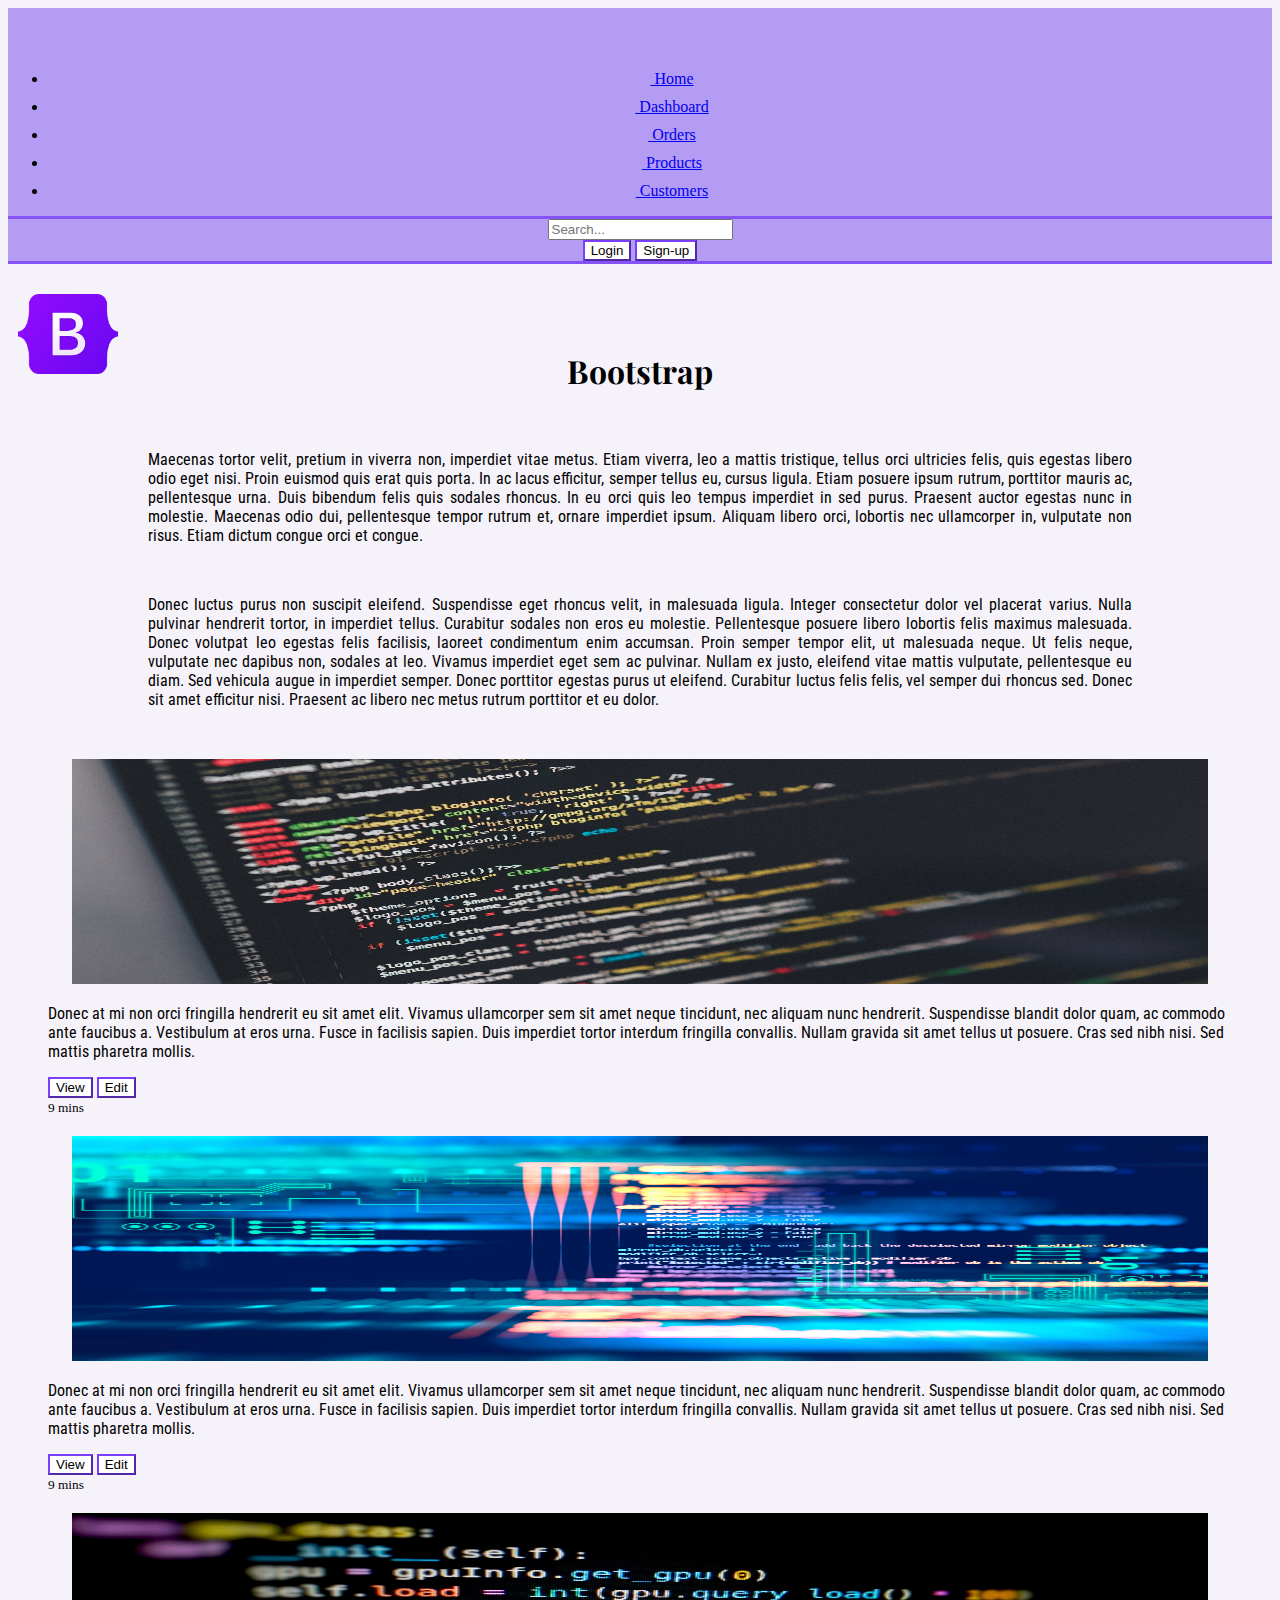
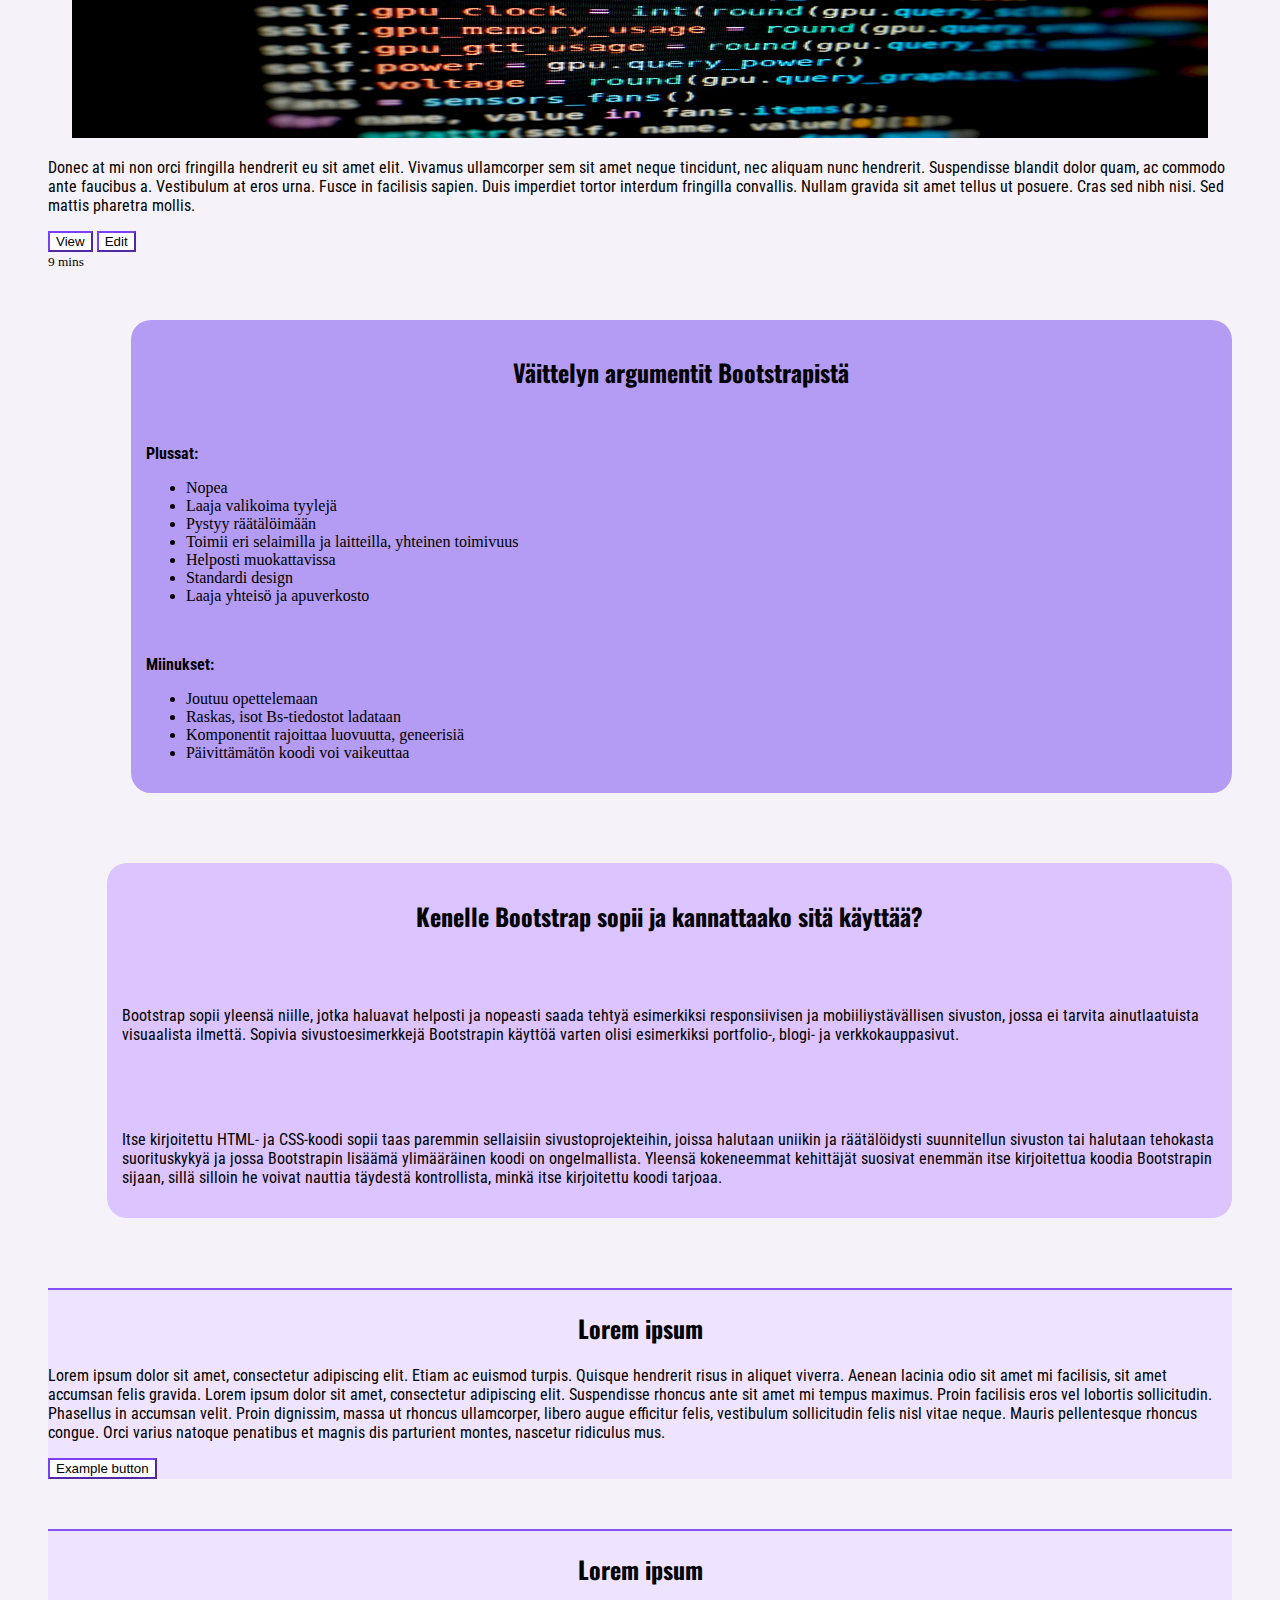
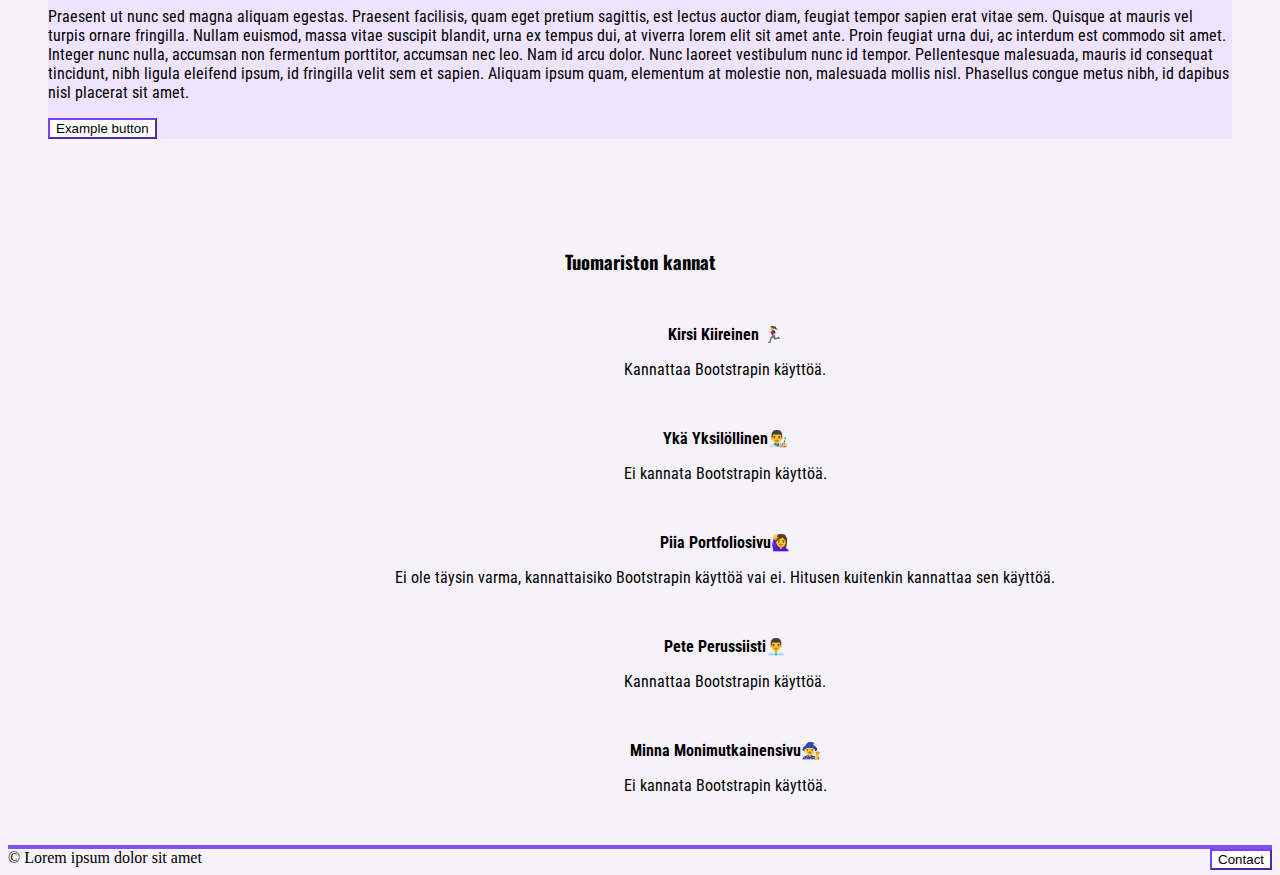
<file: tehtavat/bootstrap/index.html>
<!DOCTYPE html>
<html>
	
	<head>
		<meta charset="utf-8">
		<meta name="viewport" content="width-devide-width, initial scale=1">
		<title>Bootstrap</title>
		<link href="https://cdn.jsdelivr.net/npm/bootstrap@5.3.2/dist/css/bootstrap.min.css" rel="stylesheet" integrity="sha384-T3c6CoIi6uLrA9TneNEoa7RxnatzjcDSCmG1MXxSR1GAsXEV/Dwwykc2MPK8M2HN" crossorigin="anonymous">
		<link rel="stylesheet" href="style.css" type="text/css" />
		<link rel="preconnect" href="https://fonts.googleapis.com">
<!-- Fontit -->
		<link rel="preconnect" href="https://fonts.googleapis.com">
		<link rel="preconnect" href="https://fonts.gstatic.com" crossorigin>
		<link href="https://fonts.googleapis.com/css2?family=Playfair+Display:wght@400;500&display=swap" rel="stylesheet">
		<link rel="preconnect" href="https://fonts.googleapis.com">
		<link rel="preconnect" href="https://fonts.gstatic.com" crossorigin>
		<link href="https://fonts.googleapis.com/css2?family=Oswald&display=swap" rel="stylesheet">
		<link rel="preconnect" href="https://fonts.googleapis.com">
		<link rel="preconnect" href="https://fonts.gstatic.com" crossorigin>
		<link href="https://fonts.googleapis.com/css2?family=Roboto+Condensed&display=swap" rel="stylesheet">
	</head>
	<body>
	
<!-- Valikko -->
		<nav>
    <div class="px-3 py-2 bg-dark text-white">
      <div class="container">
        <div class="d-flex flex-wrap align-items-center justify-content-center justify-content-lg-start">
          <a href="/" class="d-flex align-items-center my-2 my-lg-0 me-lg-auto text-white text-decoration-none">
            <svg class="bi me-2" width="40" height="32" role="img" aria-label="Bootstrap"><use xlink:href="#bootstrap"></use></svg>
          </a>

          <ul class="nav col-12 col-lg-auto my-2 justify-content-center my-md-0 text-small">
            <li>
              <a href="#" class="nav-link text-purple">
                <svg class="bi d-block mx-auto mb-1" width="24" height="24"><use xlink:href="#home"></use></svg>
                Home
              </a>
            </li>
            <li>
              <a href="#" class="nav-link text-white">
                <svg class="bi d-block mx-auto mb-1" width="24" height="24"><use xlink:href="#speedometer2"></use></svg>
                Dashboard
              </a>
            </li>
            <li>
              <a href="#" class="nav-link text-white">
                <svg class="bi d-block mx-auto mb-1" width="24" height="24"><use xlink:href="#table"></use></svg>
                Orders
              </a>
            </li>
            <li>
              <a href="#" class="nav-link text-white">
                <svg class="bi d-block mx-auto mb-1" width="24" height="24"><use xlink:href="#grid"></use></svg>
                Products
              </a>
            </li>
            <li>
              <a href="#" class="nav-link text-white">
                <svg class="bi d-block mx-auto mb-1" width="24" height="24"><use xlink:href="#people-circle"></use></svg>
                Customers
              </a>
            </li>
          </ul>
        </div>
      </div>
    </div>
    <div class="px-3 py-2">
      <div class="container d-flex flex-wrap justify-content-center">
        <form class="col-12 col-lg-auto mb-2 mb-lg-0 me-lg-auto">
          <input type="search" class="form-control" placeholder="Search..." aria-label="Search">
        </form>

        <div class="text-end">
          <button type="button" class="btn btn-light me-2">Login</button>
          <button type="button" class="btn btn-primary">Sign-up</button>
        </div>
      </div>
    </div>

	  </nav>
  </div>
  <header>
		<div class="logo">
			<img src="bootstraplogo.png" width="100" height="auto">
		</div>
			<h1>Bootstrap</h1>
			<script src="https://cdn.jsdelivr.net/npm/bootstrap@5.3.2/dist/js/bootstrap.bundle.min.js" integrity="sha384-C6RzsynM9kWDrMNeT87bh95OGNyZPhcTNXj1NW7RuBCsyN/o0jlpcV8Qyq46cDfL" crossorigin="anonymous"></script>
		<div class="row">
			<div class="col-md-12">
			<p>Maecenas tortor velit, pretium in viverra non, imperdiet vitae metus. Etiam viverra, leo a mattis tristique, tellus orci ultricies felis, quis egestas libero odio eget nisi. Proin euismod quis erat quis porta. In ac lacus efficitur, semper tellus eu, cursus ligula. Etiam posuere ipsum rutrum, porttitor mauris ac, pellentesque urna. Duis bibendum felis quis sodales rhoncus. In eu orci quis leo tempus imperdiet in sed purus. Praesent auctor egestas nunc in molestie. Maecenas odio dui, pellentesque tempor rutrum et, ornare imperdiet ipsum. Aliquam libero orci, lobortis nec ullamcorper in, vulputate non risus. Etiam dictum congue orci et congue.</p>
			<br>
			<p>Donec luctus purus non suscipit eleifend. Suspendisse eget rhoncus velit, in malesuada ligula. Integer consectetur dolor vel placerat varius. Nulla pulvinar hendrerit tortor, in imperdiet tellus. Curabitur sodales non eros eu molestie. Pellentesque posuere libero lobortis felis maximus malesuada. Donec volutpat leo egestas felis facilisis, laoreet condimentum enim accumsan. Proin semper tempor elit, ut malesuada neque. Ut felis neque, vulputate nec dapibus non, sodales at leo. Vivamus imperdiet eget sem ac pulvinar. Nullam ex justo, eleifend vitae mattis vulputate, pellentesque eu diam. Sed vehicula augue in imperdiet semper. Donec porttitor egestas purus ut eleifend. Curabitur luctus felis felis, vel semper dui rhoncus sed. Donec sit amet efficitur nisi. Praesent ac libero nec metus rutrum porttitor et eu dolor.</p>
		</div>
		</div>
		</header>
		<main>
		
<!-- Cards -->
		<div class="row">
		<div class="col-md-4">
		<div class="album py-5">
		<div class="container">
        <div class="col">
          <div class="card shadow-sm">
		<div class="coding1">
            <img src="coding1.jpg" width="96%" height="225">
			</div>
            <div class="card-body">
              <p class="card-text">Donec at mi non orci fringilla hendrerit eu sit amet elit. Vivamus ullamcorper sem sit amet neque tincidunt, nec aliquam nunc hendrerit. Suspendisse blandit dolor quam, ac commodo ante faucibus a. Vestibulum at eros urna. Fusce in facilisis sapien. Duis imperdiet tortor interdum fringilla convallis. Nullam gravida sit amet tellus ut posuere. Cras sed nibh nisi. Sed mattis pharetra mollis.</p>
              <div class="d-flex justify-content-between align-items-center">
                <div class="btn-group">
                  <button type="button" class="btn btn-sm btn-outline-secondary">View</button>
                  <button type="button" class="btn btn-sm btn-outline-secondary">Edit</button>
                </div>
                <small class="text-muted">9 mins</small>
              </div>
            </div>
          </div>
        </div>
		</div>
		</div>
		</div>	
		<div class="col-md-4">
		<div class="album py-5">
		<div class="container">
        <div class="col">
          <div class="card shadow-sm">
		  <div class="coding2">
           <img src="coding2.jpg" width="96%" height="225">
		   </div>
            <div class="card-body">
              <p class="card-text">Donec at mi non orci fringilla hendrerit eu sit amet elit. Vivamus ullamcorper sem sit amet neque tincidunt, nec aliquam nunc hendrerit. Suspendisse blandit dolor quam, ac commodo ante faucibus a. Vestibulum at eros urna. Fusce in facilisis sapien. Duis imperdiet tortor interdum fringilla convallis. Nullam gravida sit amet tellus ut posuere. Cras sed nibh nisi. Sed mattis pharetra mollis.</p>
              <div class="d-flex justify-content-between align-items-center">
                <div class="btn-group">
                  <button type="button" class="btn btn-sm btn-outline-secondary">View</button>
                  <button type="button" class="btn btn-sm btn-outline-secondary">Edit</button>
                </div>
                <small class="text-muted">9 mins</small>
              </div>
            </div>
          </div>
        </div>
		</div>
		</div>
		</div>
		<div class="col-md-4">
		<div class="album py-5">
		<div class="container">
        <div class="col">
          <div class="card shadow-sm">
		  <div class="coding3">
            <img src="coding3.jpg" width="96%" height="225">
			</div>
            <div class="card-body">
              <p class="card-text">Donec at mi non orci fringilla hendrerit eu sit amet elit. Vivamus ullamcorper sem sit amet neque tincidunt, nec aliquam nunc hendrerit. Suspendisse blandit dolor quam, ac commodo ante faucibus a. Vestibulum at eros urna. Fusce in facilisis sapien. Duis imperdiet tortor interdum fringilla convallis. Nullam gravida sit amet tellus ut posuere. Cras sed nibh nisi. Sed mattis pharetra mollis.</p>
              <div class="d-flex justify-content-between align-items-center">
                <div class="btn-group">
                  <button type="button" class="btn btn-sm btn-outline-secondary">View</button>
                  <button type="button" class="btn btn-sm btn-outline-secondary">Edit</button>
                </div>
                <small class="text-muted">9 mins</small>
              </div>
            </div>
          </div>
        </div>
		</div>
		</div>
		</div>
		</div>
		
<!-- Tehtävä 6B: Bootstrapillä vai ilman? -->
		<div class="row">
		<div class="col-sm-4">
			<h2>Väittelyn argumentit Bootstrapistä</h2>
			<br>
			<p><b>Plussat:</b></p>
			<ul>
			<li>Nopea</li>
			<li>Laaja valikoima tyylejä</li>
			<li>Pystyy räätälöimään</li>
			<li>Toimii eri selaimilla ja laitteilla, yhteinen toimivuus</li>
			<li>Helposti muokattavissa</li>
			<li>Standardi design</li>
			<li>Laaja yhteisö ja apuverkosto</li>
			</ul>
			<br>
			<p><b>Miinukset:</b></p>
			<ul>
			<li>Joutuu opettelemaan</li>
			<li>Raskas, isot Bs-tiedostot ladataan</li>
			<li>Komponentit rajoittaa luovuutta, geneerisiä</li>
			<li>Päivittämätön koodi voi vaikeuttaa</li>
			</ul>
		</div>
		<div class="col-sm-6">
			<h2>Kenelle Bootstrap sopii ja kannattaako sitä käyttää?</h2>
			<br>
			<br>
			<p>Bootstrap sopii yleensä niille, jotka haluavat helposti ja nopeasti saada tehtyä esimerkiksi responsiivisen ja mobiiliystävällisen sivuston, jossa ei tarvita ainutlaatuista visuaalista ilmettä. Sopivia sivustoesimerkkejä Bootstrapin käyttöä varten olisi esimerkiksi portfolio-, blogi- ja verkkokauppasivut.</p>
			<br>
			<br>
			<br>
			<p>Itse kirjoitettu HTML- ja CSS-koodi sopii taas paremmin sellaisiin sivustoprojekteihin, joissa halutaan uniikin ja räätälöidysti suunnitellun sivuston tai halutaan tehokasta suorituskykyä ja jossa Bootstrapin lisäämä ylimääräinen koodi on ongelmallista. Yleensä kokeneemmat kehittäjät suosivat enemmän itse kirjoitettua koodia Bootstrapin sijaan, sillä silloin he voivat nauttia täydestä kontrollista, minkä itse kirjoitettu koodi tarjoaa.</p>
		</div>
		</div>
		
<!-- Jumbotron -->
		<div class="row">
		<div class="col-md-6">
        <div class="h-100 p-5 border rounded-3">
          <h2>Lorem ipsum</h2>
          <p>Lorem ipsum dolor sit amet, consectetur adipiscing elit. Etiam ac euismod turpis. Quisque hendrerit risus in aliquet viverra. Aenean lacinia odio sit amet mi facilisis, sit amet accumsan felis gravida. Lorem ipsum dolor sit amet, consectetur adipiscing elit. Suspendisse rhoncus ante sit amet mi tempus maximus. Proin facilisis eros vel lobortis sollicitudin. Phasellus in accumsan velit. Proin dignissim, massa ut rhoncus ullamcorper, libero augue efficitur felis, vestibulum sollicitudin felis nisl vitae neque. Mauris pellentesque rhoncus congue. Orci varius natoque penatibus et magnis dis parturient montes, nascetur ridiculus mus.</p>
          <button class="btn btn-outline-secondary" type="button">Example button</button>
        </div>
      </div>
		<div class="col-md-6">
        <div class="h-100 p-5 border rounded-3">
          <h2>Lorem ipsum</h2>
          <p>Praesent ut nunc sed magna aliquam egestas. Praesent facilisis, quam eget pretium sagittis, est lectus auctor diam, feugiat tempor sapien erat vitae sem. Quisque at mauris vel turpis ornare fringilla. Nullam euismod, massa vitae suscipit blandit, urna ex tempus dui, at viverra lorem elit sit amet ante. Proin feugiat urna dui, ac interdum est commodo sit amet. Integer nunc nulla, accumsan non fermentum porttitor, accumsan nec leo. Nam id arcu dolor. Nunc laoreet vestibulum nunc id tempor. Pellentesque malesuada, mauris id consequat tincidunt, nibh ligula eleifend ipsum, id fringilla velit sem et sapien. Aliquam ipsum quam, elementum at molestie non, malesuada mollis nisl. Phasellus congue metus nibh, id dapibus nisl placerat sit amet.</p>
          <button class="btn btn-outline-secondary" type="button">Example button</button>
        </div>
      </div>
	  </div>
	  </main>

<!-- Tehtävä 6B: Bootstrapilla vai ilman? jatkuu -->
	<h3>Tuomariston kannat</h3>
	<article>
		<div class="row">
		<div class="col-md-2">
			<p><b>Kirsi Kiireinen 🏃‍♀️</b></p>
			<p>Kannattaa Bootstrapin käyttöä.</p>
		</div>
		<div class="col-md-2">
			<p><b>Ykä Yksilöllinen👨‍🎨</b></p>
			<p>Ei kannata Bootstrapin käyttöä.</p>
		</div>
		<div class="col-md-2">
			<p><b>Piia Portfoliosivu🙋‍♀️</b></p>
			<p>Ei ole täysin varma, kannattaisiko Bootstrapin käyttöä vai ei. Hitusen kuitenkin kannattaa sen käyttöä.</p>
		</div>
		<div class="col-md-2">
			<p><b>Pete Perussiisti👨‍💼</b></p>
			<p>Kannattaa Bootstrapin käyttöä.</p>
		</div>
		<div class="col-md-2">
			<p><b>Minna Monimutkainensivu🧙‍♀️</b></p>
			<p>Ei kannata Bootstrapin käyttöä.</p>
		</div>
		</div>
		</article>
		<footer>
		<footer class="footer mt-auto py-3 bg-light">
			<div class="container">
			<span class="text-muted">© Lorem ipsum dolor sit amet</span>
				<button type="button" class="btn btn-success">Contact</button>
			</div>
		</footer>
	</body>
</html>
</file>
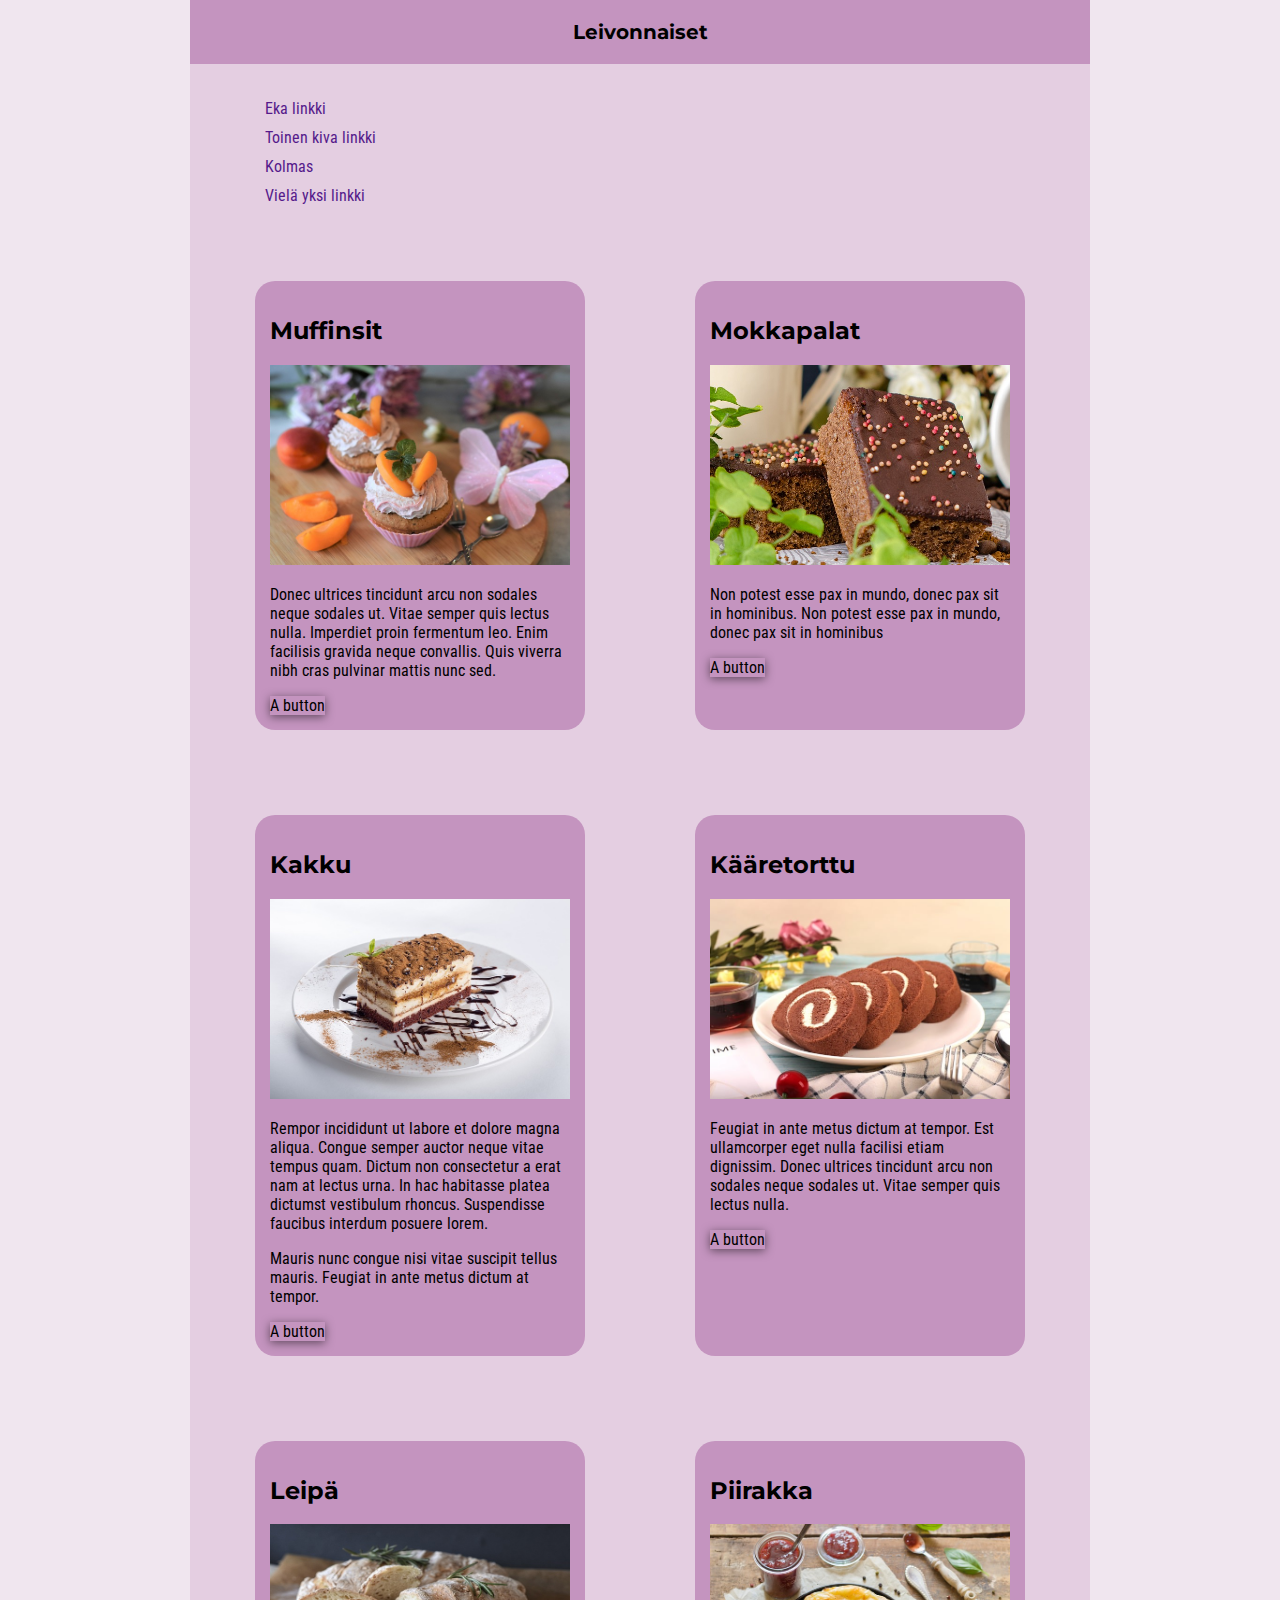
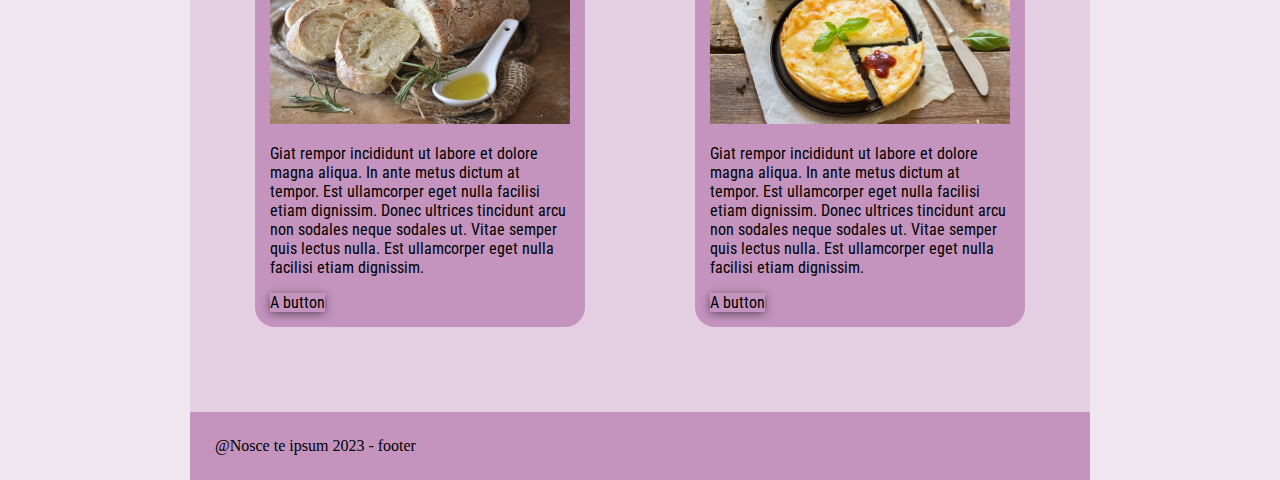
<file: tehtavat/design/index.html>
<!doctype html>
<html class="no-js" lang="">
    <head>
        <meta charset="utf-8">
        <meta http-equiv="X-UA-Compatible" content="IE=edge,chrome=1">
        <title>My app view</title>
		<link rel="preconnect" href="https://fonts.googleapis.com">
		<link rel="preconnect" href="https://fonts.gstatic.com" crossorigin>
		<link href="https://fonts.googleapis.com/css2?family=Montserrat&family=Roboto+Condensed&display=swap" rel="stylesheet">
		
		<link rel="preconnect" href="https://fonts.googleapis.com">
		<link rel="preconnect" href="https://fonts.gstatic.com" crossorigin>
		<link href="https://fonts.googleapis.com/css2?family=Roboto+Condensed&display=swap" rel="stylesheet">
        <meta name="description" content="">
        <meta name="viewport" content="width=device-width, initial-scale=1">
		<link rel="stylesheet" type="text/css" href="style.css">
    </head>
    <body>




		<!-- HTML KOODIA EI TARVITSE MUOKATA! -->
		<!-- (Paitsi fontit lisätään head-tagin sisälle.) -->
		
		<!-- Älä poista mitään elementtejä!! 
		Tekstit ovat tarkoituksella eri mittaisia. 
		Älä muokkaa tekstien pituuksia tai poista valikosta kohtia.
		Otsikot, valikkotekstit ja kuvat voi 
		halutessasi vaihtaa, mutta ei pakko. -->

	
			<header>
				<h1>Leivonnaiset</h1>
			
				<nav>
					<ul id="main-menu">
						<li><a href="">Eka linkki</a></li>
						<li><a href="">Toinen kiva linkki</a></li>
						<li><a href="">Kolmas</a></li>
						<li><a href="">Vielä yksi linkki</a></li>
					</ul>
				</nav>
			</header>

			<main>
				<article>
					<h2>Muffinsit</h2>
					<img src="muffins.jpg" class="article-image"/>
					<p>Donec ultrices tincidunt arcu non sodales neque sodales ut. Vitae semper quis lectus nulla. Imperdiet proin fermentum leo. Enim facilisis gravida neque convallis. Quis viverra nibh cras pulvinar mattis nunc sed. </p>
					<a class="button">A button</a>
				</article>
				<article>
					<h2>Mokkapalat</h2>
					<img src="mokkapalat.jpg" class="article-image"/>
					<p>Non potest esse pax in mundo, donec pax sit in hominibus. Non potest esse pax in mundo, donec pax sit in hominibus </p>
					<a class="button">A button</a>
				</article>
				<article>
					<h2>Kakku</h2>
					<img src="kakku.jpg" class="article-image"/>
					<p>Rempor incididunt ut labore et dolore magna aliqua. Congue semper auctor neque vitae tempus quam. Dictum non consectetur a erat nam at lectus urna. In hac habitasse platea dictumst vestibulum rhoncus. Suspendisse faucibus interdum posuere lorem. </p><p>Mauris nunc congue nisi vitae suscipit tellus mauris. Feugiat in ante metus dictum at tempor.</p>
					<a class="button">A button</a>
				</article>
				<article>
					<h2>Kääretorttu</h2>
					<img src="torttu.jpg" class="article-image"/>
					<p>Feugiat in ante metus dictum at tempor. Est ullamcorper eget nulla facilisi etiam dignissim. Donec ultrices tincidunt arcu non sodales neque sodales ut. Vitae semper quis lectus nulla. </p>
					<a class="button">A button</a>
				</article>
				<article>
					<h2>Leipä</h2>
					<img src="loaf.jpg" class="article-image"/>
					<p>Giat rempor incididunt ut labore et dolore magna aliqua. In ante metus dictum at tempor. Est ullamcorper eget nulla facilisi etiam dignissim. Donec ultrices tincidunt arcu non sodales neque sodales ut. Vitae semper quis lectus nulla.  Est ullamcorper eget nulla facilisi etiam dignissim.</p>
					<a class="button">A button</a>
				</article>
				<article>
					<h2>Piirakka</h2>
					<img src="piirakka.jpg" class="article-image"/>
					<p>Giat rempor incididunt ut labore et dolore magna aliqua. In ante metus dictum at tempor. Est ullamcorper eget nulla facilisi etiam dignissim. Donec ultrices tincidunt arcu non sodales neque sodales ut. Vitae semper quis lectus nulla.  Est ullamcorper eget nulla facilisi etiam dignissim.</p>
					<a class="button">A button</a>
				</article>
			
			</main>		
			<footer>@Nosce te ipsum 2023 - footer</footer>

				
    </body>
</html>
</file>
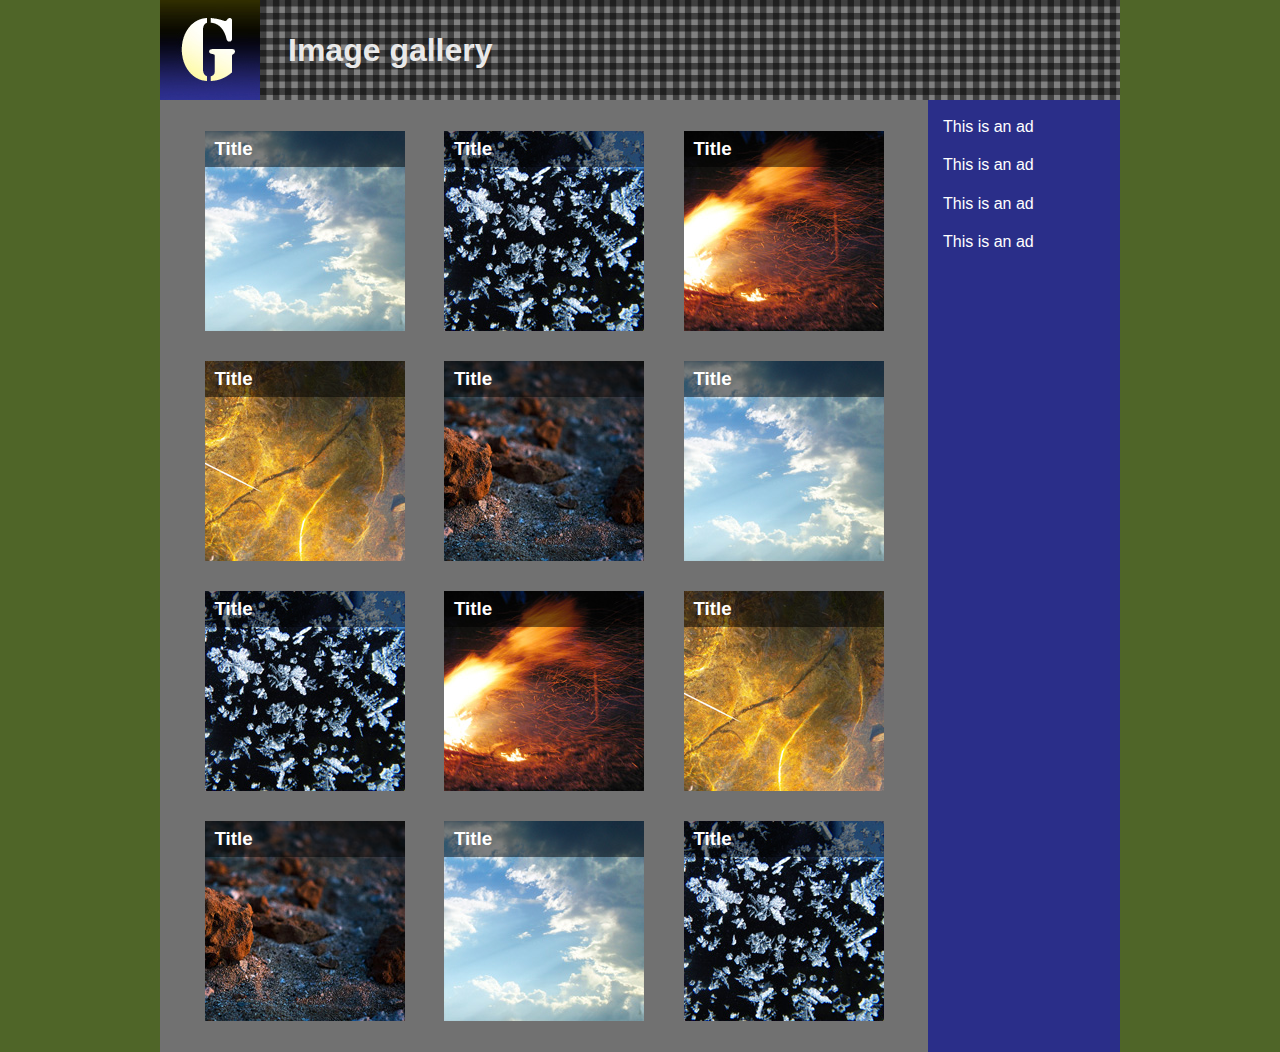
<file: tehtavat/galleria/index.html>
<!doctype html>
<html class="no-js" lang="">
    <head>
        <meta charset="utf-8">
        <meta http-equiv="X-UA-Compatible" content="IE=edge,chrome=1">
        <title></title>
        <meta name="description" content="">
        <meta name="viewport" content="width=device-width, initial-scale=1">
        <link rel="apple-touch-icon" href="apple-touch-icon.png">

        <link rel="stylesheet" href="css/normalize.min.css">
        <link rel="stylesheet" href="css/main.css">

        <script src="js/vendor/modernizr-2.8.3.min.js"></script>
    </head>
    <body class="secondary-color">
        <header>
            <img src="img/logo.jpg" alt="logo">
            <h1>Image gallery</h1>
        </header>

        <main class="primary-color">
            <ul>
                <li>
                    <figure>
                        <img src="img/thumbs/1.jpg">
                        <figcaption>
                            <h3>Title</h3>
                        </figcaption>
                    </figure>
                </li>
                <li>
                    <figure>
                        <img src="img/thumbs/2.jpg">
                        <figcaption>
                            <h3>Title</h3>
                        </figcaption>
                    </figure>
                </li>
                <li>
                    <figure>
                        <img src="img/thumbs/3.jpg">
                        <figcaption>
                            <h3>Title</h3>
                        </figcaption>
                    </figure>
                </li>
                <li>
                    <figure>
                        <img src="img/thumbs/4.jpg">
                        <figcaption>
                            <h3>Title</h3>
                        </figcaption>
                    </figure>
                </li>
                <li>
                    <figure>
                        <img src="img/thumbs/5.jpg">
                        <figcaption>
                            <h3>Title</h3>
                        </figcaption>
                    </figure>
                </li>
                <li>
                    <figure>
                        <img src="img/thumbs/1.jpg">
                        <figcaption>
                            <h3>Title</h3>
                        </figcaption>
                    </figure>
                </li>
                <li>
                    <figure>
                        <img src="img/thumbs/2.jpg">
                        <figcaption>
                            <h3>Title</h3>
                        </figcaption>
                    </figure>
                </li>
                <li>
                    <figure>
                        <img src="img/thumbs/3.jpg">
                        <figcaption>
                            <h3>Title</h3>
                        </figcaption>
                    </figure>
                </li>
                <li>
                    <figure>
                        <img src="img/thumbs/4.jpg">
                        <figcaption>
                            <h3>Title</h3>
                        </figcaption>
                    </figure>
                </li>
                <li>
                    <figure>
                        <img src="img/thumbs/5.jpg">
                        <figcaption>
                            <h3>Title</h3>
                        </figcaption>
                    </figure>
                </li>
                <li>
                    <figure>
                        <img src="img/thumbs/1.jpg">
                        <figcaption>
                            <h3>Title</h3>
                        </figcaption>
                    </figure>
                </li>
                <li>
                    <figure>
                        <img src="img/thumbs/2.jpg">
                        <figcaption>
                            <h3>Title</h3>
                        </figcaption>
                    </figure>
                </li>
            </ul>
        </main>
        <aside class="default">
            <p>This is an ad</p>
            <p>This is an ad</p>
            <p>This is an ad</p>
            <p>This is an ad</p>
        </aside>

        <script src="js/main.js"></script>
    </body>
</html>
</file>
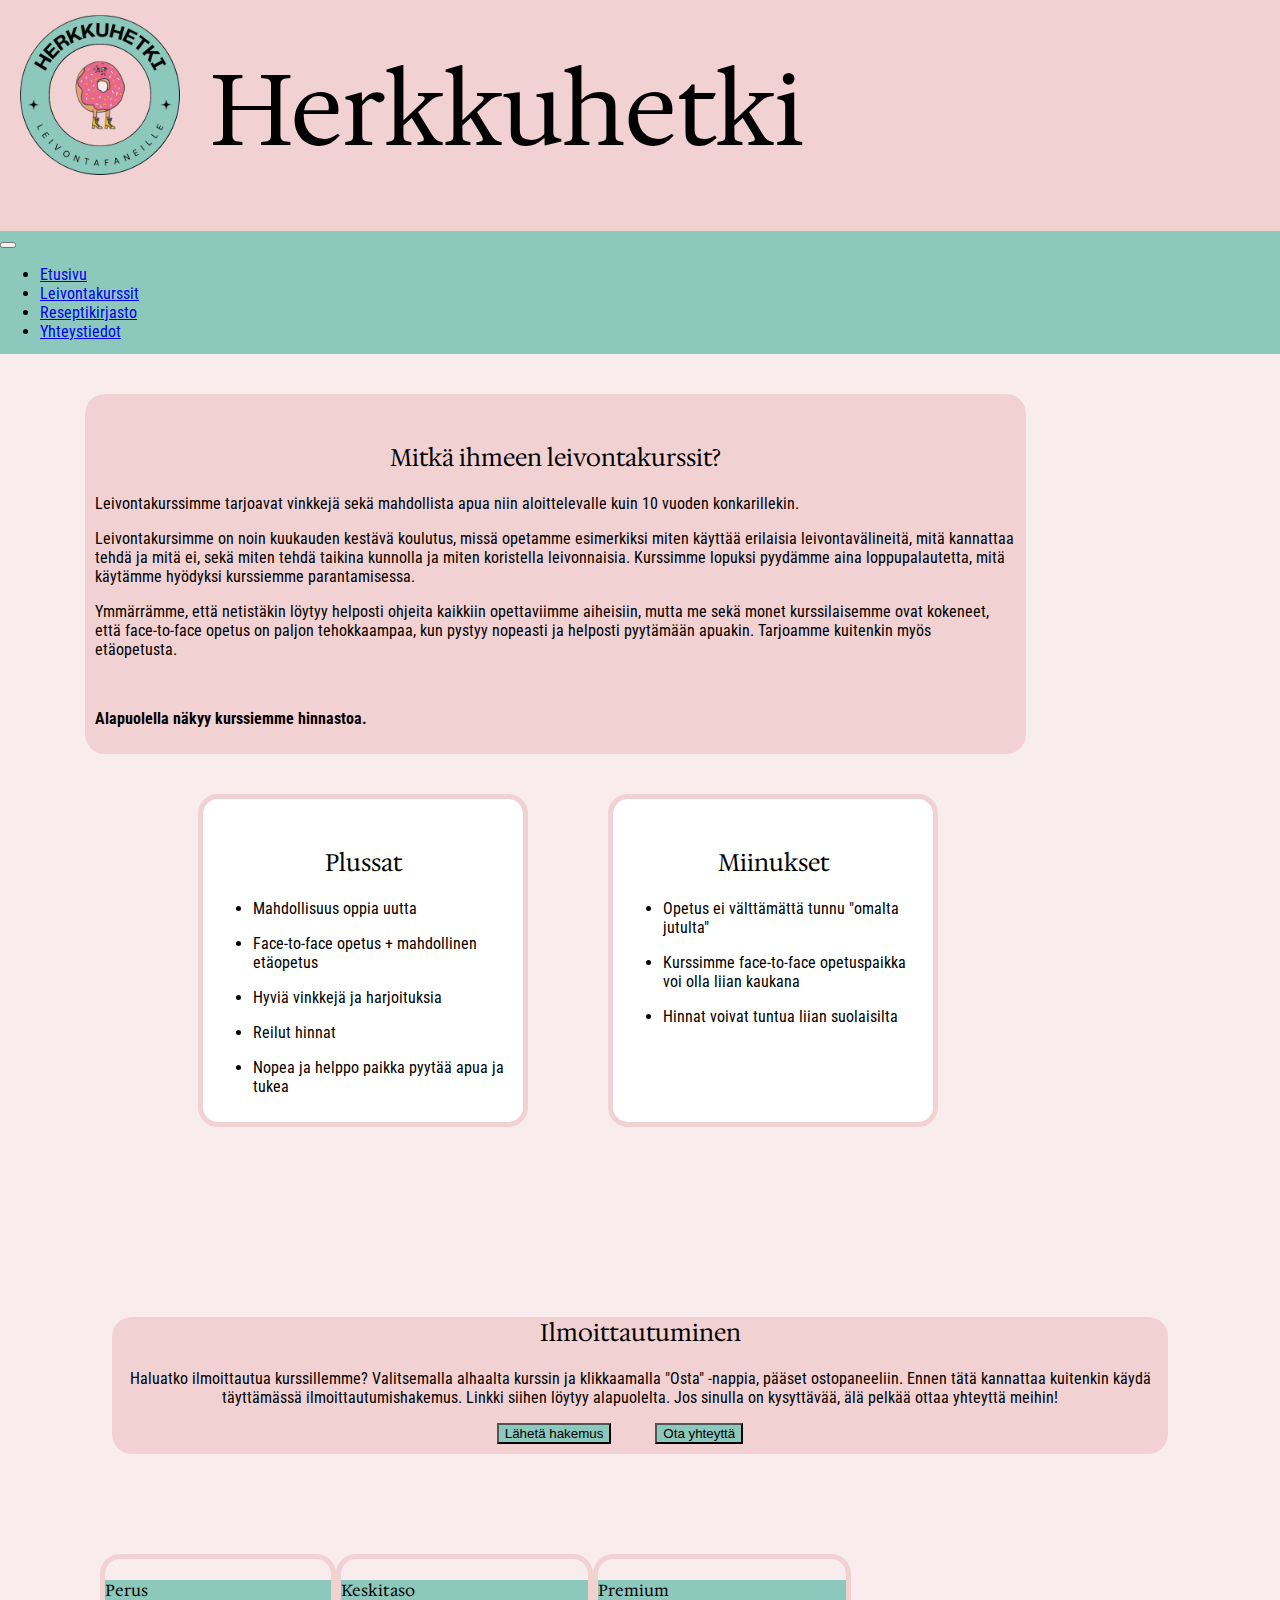
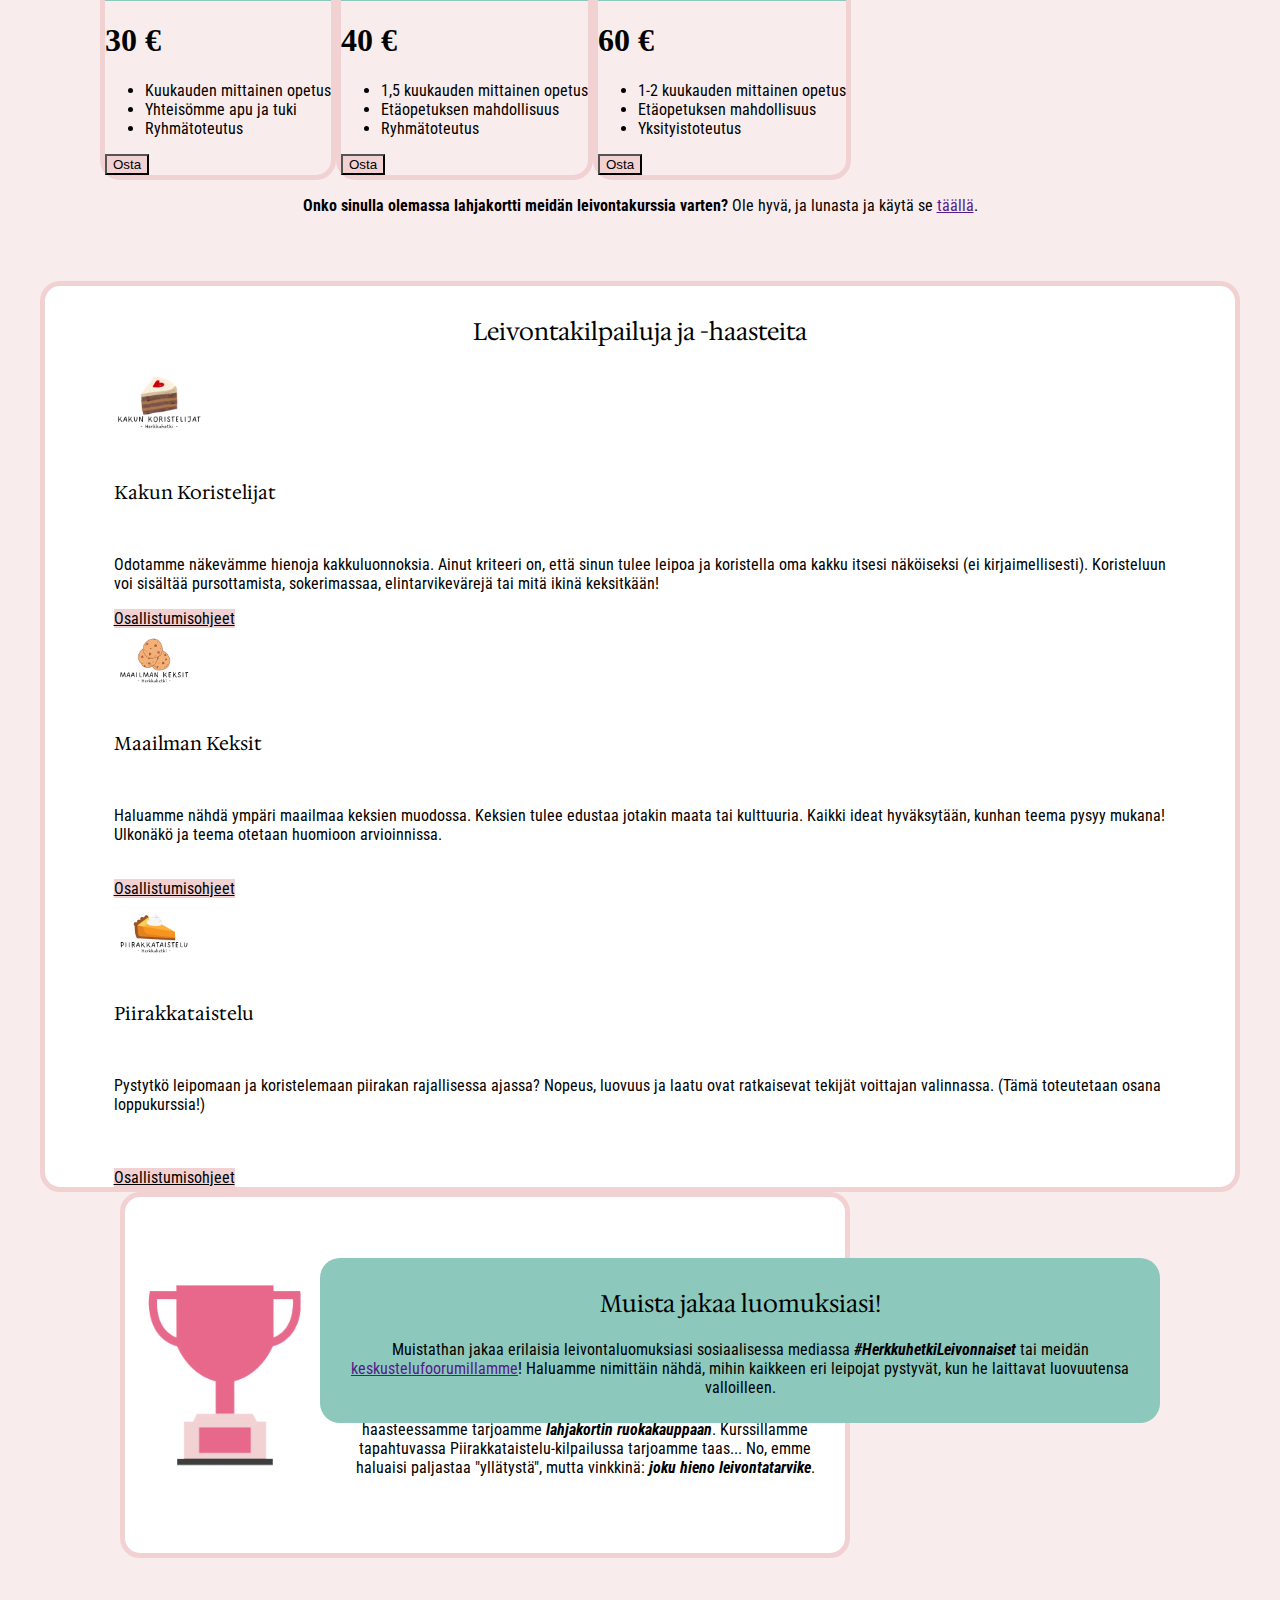
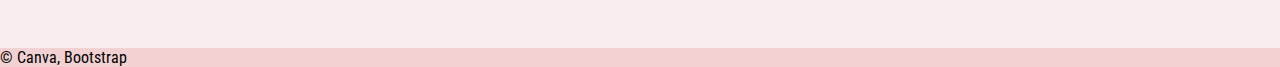
<file: tehtavat/nettisivuprojekti/index.html>
<!-- Bootstrap-sivu -->
<!DOCTYPE html>

<html lang="fi">
	<head>
		<meta charset="utf-8">
		<meta name="viewport" content="width-device-width, initial-scale=1">
		<link rel="stylesheet" href="style2.css" type="text/css">
		<link href="https://cdn.jsdelivr.net/npm/bootstrap@5.3.2/dist/css/bootstrap.min.css" rel="stylesheet" integrity="sha384-T3c6CoIi6uLrA9TneNEoa7RxnatzjcDSCmG1MXxSR1GAsXEV/Dwwykc2MPK8M2HN" crossorigin="anonymous">
		<title>Leivontakurssit (Bootstrap)</title>
	</head>
	<body>
		<script src="https://cdn.jsdelivr.net/npm/bootstrap@5.3.2/dist/js/bootstrap.bundle.min.js" integrity="sha384-C6RzsynM9kWDrMNeT87bh95OGNyZPhcTNXj1NW7RuBCsyN/o0jlpcV8Qyq46cDfL" crossorigin="anonymous"></script>
<!-- Fontit -->
		<link rel="preconnect" href="https://fonts.googleapis.com">
		<link rel="preconnect" href="https://fonts.gstatic.com" crossorigin>
		<link href="https://fonts.googleapis.com/css2?family=Roboto+Condensed&display=swap" rel="stylesheet">
		<link rel="preconnect" href="https://fonts.googleapis.com">
		<link rel="preconnect" href="https://fonts.gstatic.com" crossorigin>
		<link href="https://fonts.googleapis.com/css2?family=Hedvig+Letters+Serif:opsz@12..24&display=swap" rel="stylesheet">
<!-- Valikko -->
		<div class="header">
			<img src="herkkuhetkilogo.png" alt="logo" width="200" height="auto">
			<h1><b>Herkkuhetki</b></h1>
		</div>
		
		<nav class="navbar navbar-expand-md navbar-ligth mb-4">
	<div class="container-fluid">
    <a class="navbar-brand" href="#"></a>
		<button class="navbar-toggler" type="button" data-bs-toggle="collapse" data-bs-target="#navbarCollapse" aria-controls="navbarCollapse" aria-expanded="false" aria-label="Toggle navigation">
		<span class="navbar-toggler-icon"></span>
		</button>
    <div class="collapse navbar-collapse" id="navbarCollapse">
				<ul class="navbar-nav me-auto mb-2 mb-md-0">
					<li class="nav-item">
					<a class="nav-link" href="sivu.html">Etusivu</a>
					</li>
					<li class="nav-item">
					<a class="nav-link active" aria-current="page" href="index.html">Leivontakurssit</a>
					</li>
					<li class="nav-item">
					<a class="nav-link" href="#">Reseptikirjasto</a>
					</li>
					<li class="nav-item">
					<a class="nav-link" href="#">Yhteystiedot</a>
					</li>
				</ul>
			<form class="d-flex">
				<input class="form-control me-2" type="search" placeholder="Hae" aria-label="Search">
			<button class="btn btn-outline-success" type="submit">Hae</button>
			</form>
		</div>
		</div>
		</nav>
		<main>
<!-- Lisätietoja kursseista + plussat ja miinukset -->
			<div class="row">
			<div class="lisätietoja">
			<div class="col-sm-5">
				<br>
				<h2>Mitkä ihmeen leivontakurssit?</h2>
				<p>Leivontakurssimme tarjoavat vinkkejä sekä mahdollista apua niin aloittelevalle kuin 10 vuoden konkarillekin.</p>
				<p>Leivontakursimme on noin kuukauden kestävä koulutus, missä opetamme esimerkiksi miten käyttää erilaisia leivontavälineitä, mitä kannattaa tehdä ja mitä ei, sekä miten tehdä taikina kunnolla ja miten koristella leivonnaisia. Kurssimme lopuksi pyydämme aina loppupalautetta, mitä käytämme hyödyksi kurssiemme parantamisessa.</p>
				<p>Ymmärrämme, että netistäkin löytyy helposti ohjeita kaikkiin opettaviimme aiheisiin, mutta me sekä monet kurssilaisemme ovat kokeneet, että face-to-face opetus on paljon tehokkaampaa, kun pystyy nopeasti ja helposti pyytämään apuakin. Tarjoamme kuitenkin myös etäopetusta.</p>
				<br>
				<p><b>Alapuolella näkyy kurssiemme hinnastoa.</b></p>
			</div>
			<div class="col-sm-2">
				<br>
				<h2 class="pb-2 border-bottom">Plussat</h2>
				<ul>
					<li><p>Mahdollisuus oppia uutta</p></li>
					<li><p>Face-to-face opetus + mahdollinen etäopetus</p></li>
					<li><p>Hyviä vinkkejä ja harjoituksia</p></li>
					<li><p>Reilut hinnat</p></li>
					<li><p>Nopea ja helppo paikka pyytää apua ja tukea</p></li>
				</ul>
			</div>
			<div class="col-sm-2">
				<br>
				<h2 class="pb-2 border-bottom">Miinukset</h2>
				<ul>
					<li><p>Opetus ei välttämättä tunnu "omalta jutulta"</p></li>
					<li><p>Kurssimme face-to-face opetuspaikka voi olla liian kaukana</p></li>
					<li><p>Hinnat voivat tuntua liian suolaisilta</p></li>
				</ul>
			</div>
			</div>
			</div>	
<!-- Ilmoittautuminen kurssiin -->
			<div class="ilmoittautuminen">
			<div class="row">
			<div class="col-md-12">
				<h2>Ilmoittautuminen</h2>
				<p>Haluatko ilmoittautua kurssillemme? Valitsemalla alhaalta kurssin ja klikkaamalla "Osta" -nappia, pääset ostopaneeliin. Ennen tätä kannattaa kuitenkin käydä täyttämässä ilmoittautumishakemus. Linkki siihen löytyy alapuolelta. Jos sinulla on kysyttävää, älä pelkää ottaa yhteyttä meihin!</p>
				<button type="button" class="btn btn-info">Lähetä hakemus</button>
				<button type="button" class="btn btn-info">Ota yhteyttä</button>
			</div>
			</div>
			</div>
<!-- Kurssien hinnat -->
			<div class="row row-cols-1 row-cols-md-3 mb-3 text-center">
			<div class="col">
			<div class="card mb-3 rounded-3 shadow-sm">
			<div class="card-header py-3">
				<h4 class="my-0 fw-normal">Perus</h4>
			</div>
			<div class="card-body">
				<h1 class="card-title pricing-card-title">30 €<small class="text-muted fw-light"></small></h1>
				<ul class="list-unstyled mt-3 mb-4">
					<li>Kuukauden mittainen opetus</li>
					<li>Yhteisömme apu ja tuki</li>
					<li>Ryhmätoteutus</li>
				</ul>
				<button type="button" class="w-100 btn btn-lg btn-primary">Osta</button>
			</div>
			</div>
			</div>
			<div class="hinnasto">
			<div class="col">
			<div class="card mb-3 rounded-3 shadow-sm">
			<div class="card-header py-3">
				<h4 class="my-0 fw-normal">Keskitaso</h4>
			</div>
			<div class="card-body">
				<h1 class="card-title pricing-card-title">40 €<small class="text-muted fw-light"></small></h1>
				<ul class="list-unstyled mt-3 mb-4">
					<li>1,5 kuukauden mittainen opetus</li>
					<li>Etäopetuksen mahdollisuus</li>
					<li>Ryhmätoteutus</li>
				</ul>
				<button type="button" class="w-100 btn btn-lg btn-primary">Osta</button>
			</div>
			</div>
			</div>
			</div>
			<div class="col">
			<div class="card mb-3 rounded-3 shadow-sm">
			<div class="card-header py-3">
				<h4 class="my-0 fw-normal">Premium</h4>
			</div>
			<div class="card-body">
				<h1 class="card-title pricing-card-title">60 €<small class="text-muted fw-light"></small></h1>
				<ul class="list-unstyled mt-3 mb-4">
					<li>1-2 kuukauden mittainen opetus</li>
					<li>Etäopetuksen mahdollisuus</li>
					<li>Yksityistoteutus</li>
				</ul>
				<button type="button" class="w-100 btn btn-lg btn-primary">Osta</button>
			</div>
			</div>
			</div>
			</div>
<!-- Lahjakortit -->
			<div class="row">
			<div class="col-sm-12">
				<p><b>Onko sinulla olemassa lahjakortti meidän leivontakurssia varten?</b> Ole hyvä, ja lunasta ja käytä se <a href="">täällä</a>.</p>
			</div>
			</div>
<!-- Leivontakilpailut ja -haasteet -->
			<div class="container px-4 py-5" id="hanging-icons">
			<div class="leivontahaasteet">
				<h2 class="pb-2 border-bottom">Leivontakilpailuja ja -haasteita</h2>
			<div class="row g-4 py-5 row-cols-1 row-cols-lg-3">
			<div class="col d-flex align-items-start">
			<div class="icon-square bg-light text-dark flex-shrink-0 me-3">
				<img id="kakku" src="kakun_koristelijat.png" alt="kakku" width="90" height="auto">
			</div>
			<div>
				<h3>Kakun Koristelijat</h3>
				<p>Odotamme näkevämme hienoja kakkuluonnoksia. Ainut kriteeri on, että sinun tulee leipoa ja koristella oma kakku itsesi näköiseksi (ei kirjaimellisesti). Koristeluun voi sisältää pursottamista, sokerimassaa, elintarvikevärejä tai mitä ikinä keksitkään!</p>
				<a href="#" class="btn btn-primary">
				Osallistumisohjeet
				</a>
			</div>
			</div>
			<div class="col d-flex align-items-start">
			<div class="icon-square bg-light text-dark flex-shrink-0 me-3">
				<img id="keksit" src="maailman_keksit.png" alt="keksit" width="80" height="auto">
			</div>
			<div>
				<h3>Maailman Keksit</h3>
				<p>Haluamme nähdä ympäri maailmaa keksien muodossa. Keksien tulee edustaa jotakin maata tai kulttuuria. Kaikki ideat hyväksytään, kunhan teema pysyy mukana! Ulkonäkö ja teema otetaan huomioon arvioinnissa.</p>
				<br>
				<a href="#" class="btn btn-primary">
				Osallistumisohjeet
				</a>
			</div>
			</div>
			<div class="col d-flex align-items-start">
			<div class="icon-square bg-light text-dark flex-shrink-0 me-3">
				<img id="piirakka" src="piirakkataistelu.png" alt="piirakka" width="80" height="auto">
			</div>
			<div>
				<h3>Piirakkataistelu</h3>
				<p>Pystytkö leipomaan ja koristelemaan piirakan rajallisessa ajassa? Nopeus, luovuus ja laatu ovat ratkaisevat tekijät voittajan valinnassa. (Tämä toteutetaan osana loppukurssia!)</p>
				<br><br>
				<a href="#" class="btn btn-primary">
				Osallistumisohjeet
				</a>
			</div>
			</div>
			</div>
			</div>
			</div>
<!-- Palkinnot -->
		<article>
			<img id="pokaali" src="pokaali.png" alt="pokaali">
			<div class="row">
			<div class="palkinnot">
			<div class="col-md-8">
			<h2 class="pb-2 border-bottom">Palkinnot</h2>
				<p>Tarjoamme kilpailuistamme sekä haasteistamme voittajille mukavia palkintoja. Kaikki palkintomme totta kai liittyvät jotenkin leipomiseen.</p>
				<p>Esimerkiksi Kakun Koristelijat -haasteestamme tulemme tarjoamaan voittajalle <b><i>lahjakortin meidän leivontakurssille</i></b>. Maailman Keksit -haasteessamme tarjoamme <b><i>lahjakortin ruokakauppaan</i></b>. Kurssillamme tapahtuvassa Piirakkataistelu-kilpailussa tarjoamme taas... No, emme haluaisi paljastaa "yllätystä", mutta vinkkinä: <b><i>joku hieno leivontatarvike</i></b>.</p>
			</div>
			</div>
		</article>
			<div class="kannustus">
			<div class="col-sm-4">
				<h2>Muista jakaa luomuksiasi!</h2>
				<p>Muistathan jakaa erilaisia leivontaluomuksiasi sosiaalisessa mediassa <b><i>#HerkkuhetkiLeivonnaiset</i></b> tai meidän <a href="">keskustelufoorumillamme</a>! Haluamme nimittäin nähdä, mihin kaikkeen eri leipojat pystyvät, kun he laittavat luovuutensa valloilleen.</p>
			</div>
			</div>
			</div>
		</main>
		<footer class="footer mt-auto py-3">
			<div class="container">
			<span class="text-muted">© Canva, Bootstrap</span>
			</div>
		</footer>
	</body>
</html>
</file>
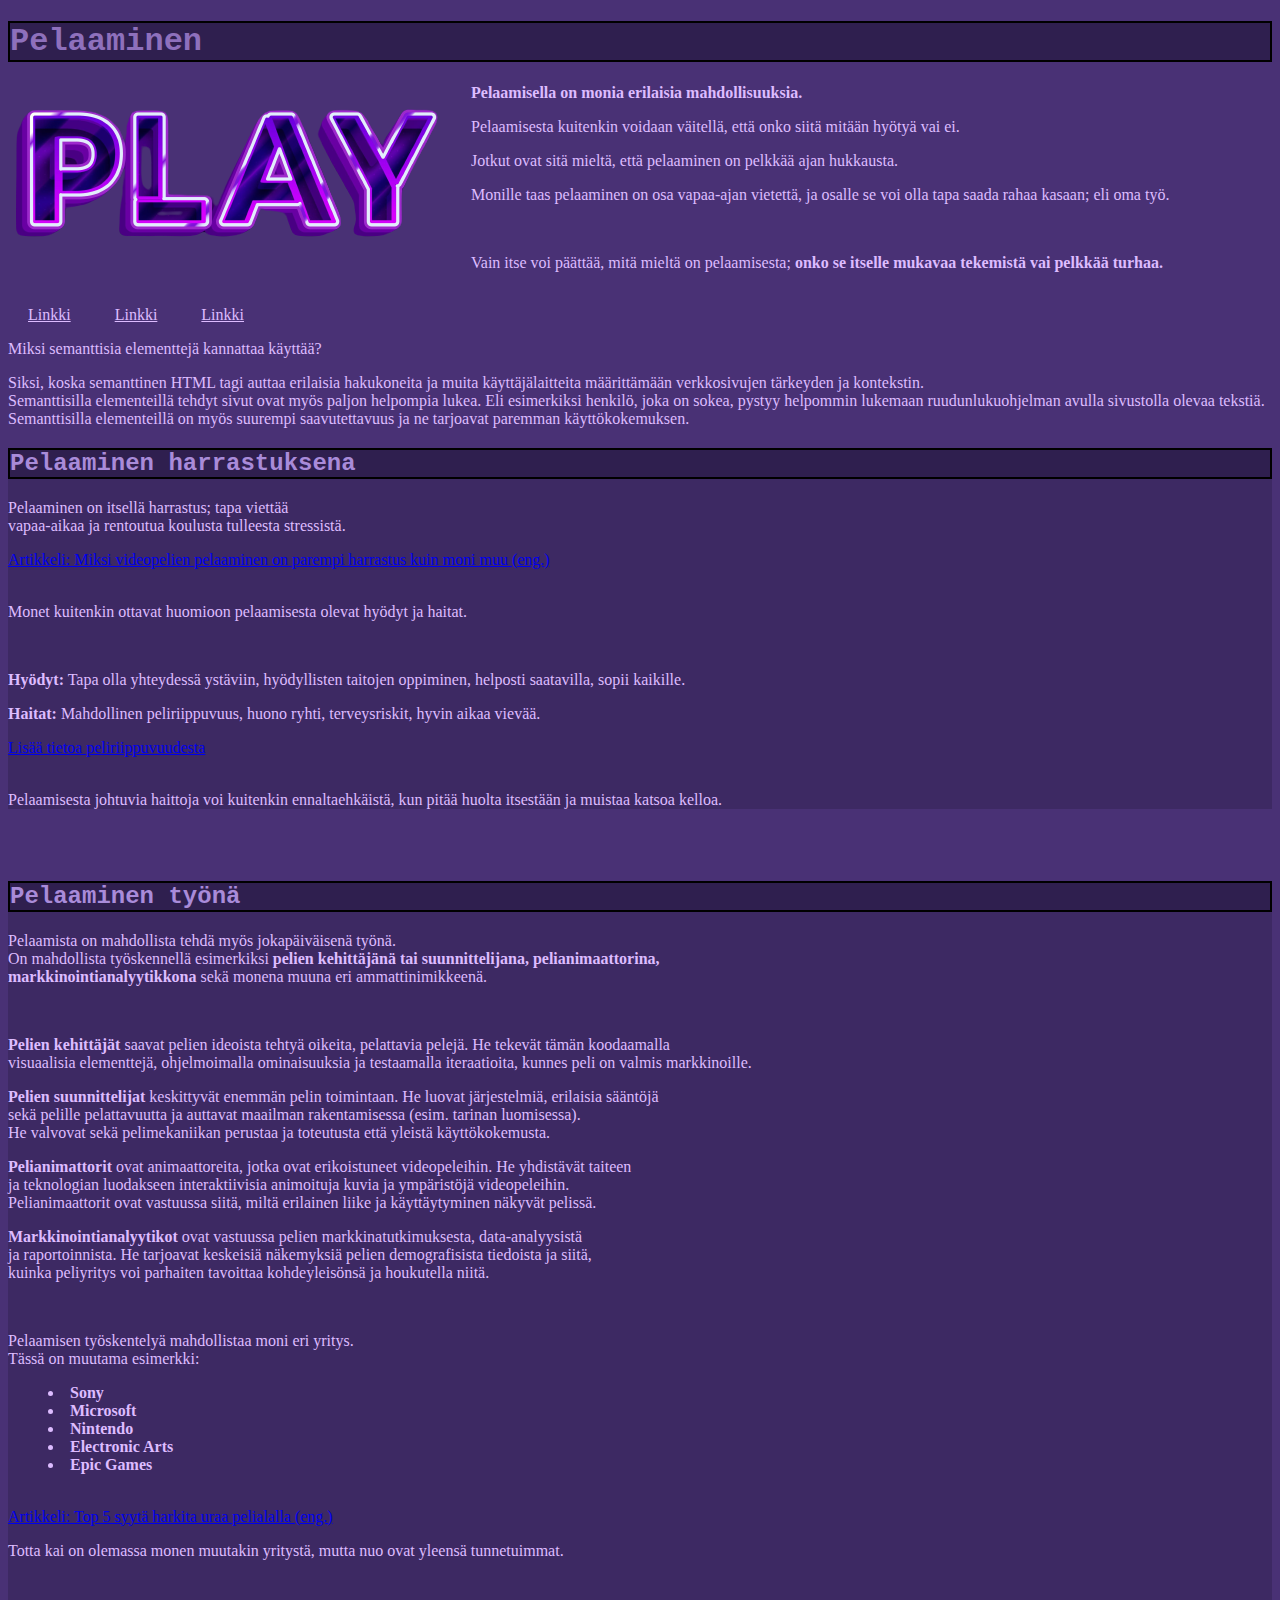
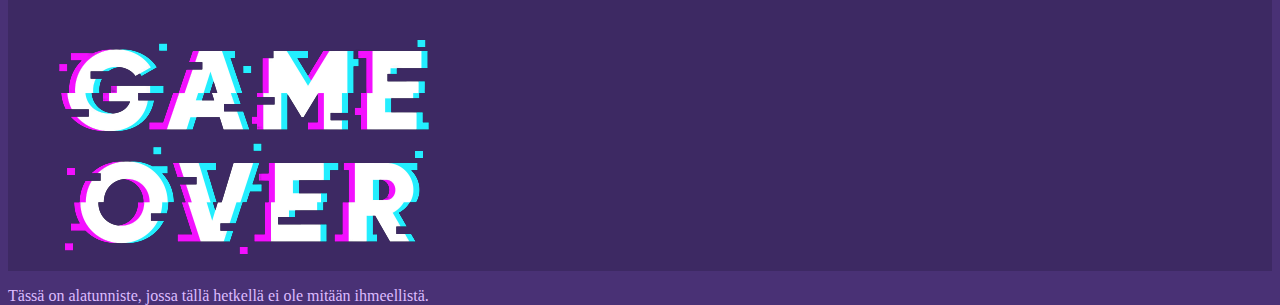
<file: tehtavat/ekasivuni/ekasivuni.html>
<!DOCTYPE html>
<html>

	<head>
		<meta charset="utf-8">
		<meta name="viewport" content="width=device-width, initial-scale=1">
		<link rel="stylesheet" href="style2.css" type="text/css" />
	
	</head>
	<body>
	<header>
			<h1 class="fancy-header">Pelaaminen</h1>
		<section>
		<div id="image-float">
			<img src="play2_removed2.png">
		</div>
			<p><strong>Pelaamisella on monia erilaisia mahdollisuuksia.</strong></p>
			<p>Pelaamisesta kuitenkin voidaan väitellä, että onko siitä mitään hyötyä vai ei.</p>
			<p>Jotkut ovat sitä mieltä, että pelaaminen on pelkkää ajan hukkausta.</p>
			<p>Monille taas pelaaminen on osa vapaa-ajan vietettä, ja osalle se voi olla tapa saada rahaa kasaan; eli oma työ.</p>
			<br>
			<p>Vain itse voi päättää, mitä mieltä on pelaamisesta; <strong>onko se itselle mukavaa tekemistä vai pelkkää turhaa.</strong></p>
			<br>
		</section>
		</header>
		
		<nav>
			<a href="">Linkki</a>
			<a href="">Linkki</a>
			<a href="">Linkki</a>
		</nav>
		
		<aside>
			<p>Miksi semanttisia elementtejä kannattaa käyttää?</p>
			<p>Siksi, koska semanttinen HTML tagi auttaa erilaisia hakukoneita ja muita käyttäjälaitteita määrittämään verkkosivujen tärkeyden ja kontekstin.<br>Semanttisilla elementeillä tehdyt sivut ovat myös paljon helpompia lukea. Eli esimerkiksi henkilö, joka on sokea, pystyy helpommin lukemaan ruudunlukuohjelman avulla sivustolla olevaa tekstiä.<br>Semanttisilla elementeillä on myös suurempi saavutettavuus ja ne tarjoavat paremman käyttökokemuksen.</p>
		</aside>
		
		<div class="color-properties">
			<h2 class="toinen-otsikko">Pelaaminen harrastuksena</h2>
		<section>
			<p>Pelaaminen on itsellä harrastus; tapa viettää<br>vapaa-aikaa ja rentoutua koulusta tulleesta stressistä.</p>
			<a href="https://madmaddox.medium.com/why-playing-video-games-is-better-hobby-than-most-b5dd392dc56f">Artikkeli: Miksi videopelien pelaaminen on parempi harrastus kuin moni muu (eng.)</a>
			<br>
			<br>
			<p>Monet kuitenkin ottavat huomioon pelaamisesta olevat hyödyt ja haitat.</p>
			<br>
			<p><b>Hyödyt:</b> Tapa olla yhteydessä ystäviin, hyödyllisten taitojen oppiminen, helposti saatavilla, sopii kaikille.</p>
			<p><b>Haitat:</b> Mahdollinen peliriippuvuus, huono ryhti, terveysriskit, hyvin aikaa vievää.</p>
			<a href="https://www.terveyskirjasto.fi/dlk00406">Lisää tietoa peliriippuvuudesta</a>
			<br>
			<br>
			<p>Pelaamisesta johtuvia haittoja voi kuitenkin ennaltaehkäistä, kun pitää huolta itsestään ja muistaa katsoa kelloa.
			<br>
		</section>
		</div>
			<br>
			<br>

		<div class="color-properties">
			<h2 class="toinen-otsikko">Pelaaminen työnä</h2>
		<section>
			<p>Pelaamista on mahdollista tehdä myös jokapäiväisenä työnä.<br>On mahdollista työskennellä esimerkiksi <b>pelien kehittäjänä tai suunnittelijana, pelianimaattorina,<br>markkinointianalyytikkona</b> sekä monena muuna eri ammattinimikkeenä.</p>
			<br>
			<p><b>Pelien kehittäjät</b> saavat pelien ideoista tehtyä oikeita, pelattavia pelejä. He tekevät tämän koodaamalla<br>visuaalisia elementtejä, ohjelmoimalla ominaisuuksia ja testaamalla iteraatioita, kunnes peli on valmis markkinoille.</p>
			<p><b>Pelien suunnittelijat</b> keskittyvät enemmän pelin toimintaan. He luovat järjestelmiä, erilaisia sääntöjä<br>sekä pelille pelattavuutta ja auttavat maailman rakentamisessa (esim. tarinan luomisessa).<br>He valvovat sekä pelimekaniikan perustaa ja toteutusta että yleistä käyttökokemusta.</p>
			<p><b>Pelianimattorit</b> ovat animaattoreita, jotka ovat erikoistuneet videopeleihin. He yhdistävät taiteen<br>ja teknologian luodakseen interaktiivisia animoituja kuvia ja ympäristöjä videopeleihin.<br>Pelianimaattorit ovat vastuussa siitä, miltä erilainen liike ja käyttäytyminen näkyvät pelissä.</p>
			<p><b>Markkinointianalyytikot</b> ovat vastuussa pelien markkinatutkimuksesta, data-analyysistä<br>ja raportoinnista. He tarjoavat keskeisiä näkemyksiä pelien demografisista tiedoista ja siitä,<br>kuinka peliyritys voi parhaiten tavoittaa kohdeyleisönsä ja houkutella niitä.</p>
			<br>

			<p>Pelaamisen työskentelyä mahdollistaa moni eri yritys.<br>Tässä on muutama esimerkki:</p>
			<ul class="myUL">
				<li><b>Sony</b></li>
				<li><b>Microsoft</b></li>
				<li><b>Nintendo</b></li>
				<li><b>Electronic Arts</b></li>
				<li><b>Epic Games</b></li>
			</ul>
			<br>
			<a href="https://www.mirrorreview.com/career-in-gaming-industry/">Artikkeli: Top 5 syytä harkita uraa pelialalla (eng.)</a>
			<br>
			<p>Totta kai on olemassa monen muutakin yritystä, mutta nuo ovat yleensä tunnetuimmat.</p>
			<br>
		</section>
			<br>
		<figure>
			<img src="gameover_removed2.png">
		</figure>
		</div>
		<footer>
			<p>Tässä on alatunniste, jossa tällä hetkellä ei ole mitään ihmeellistä.</p>
		</footer>
	</body>
</html>
</file>
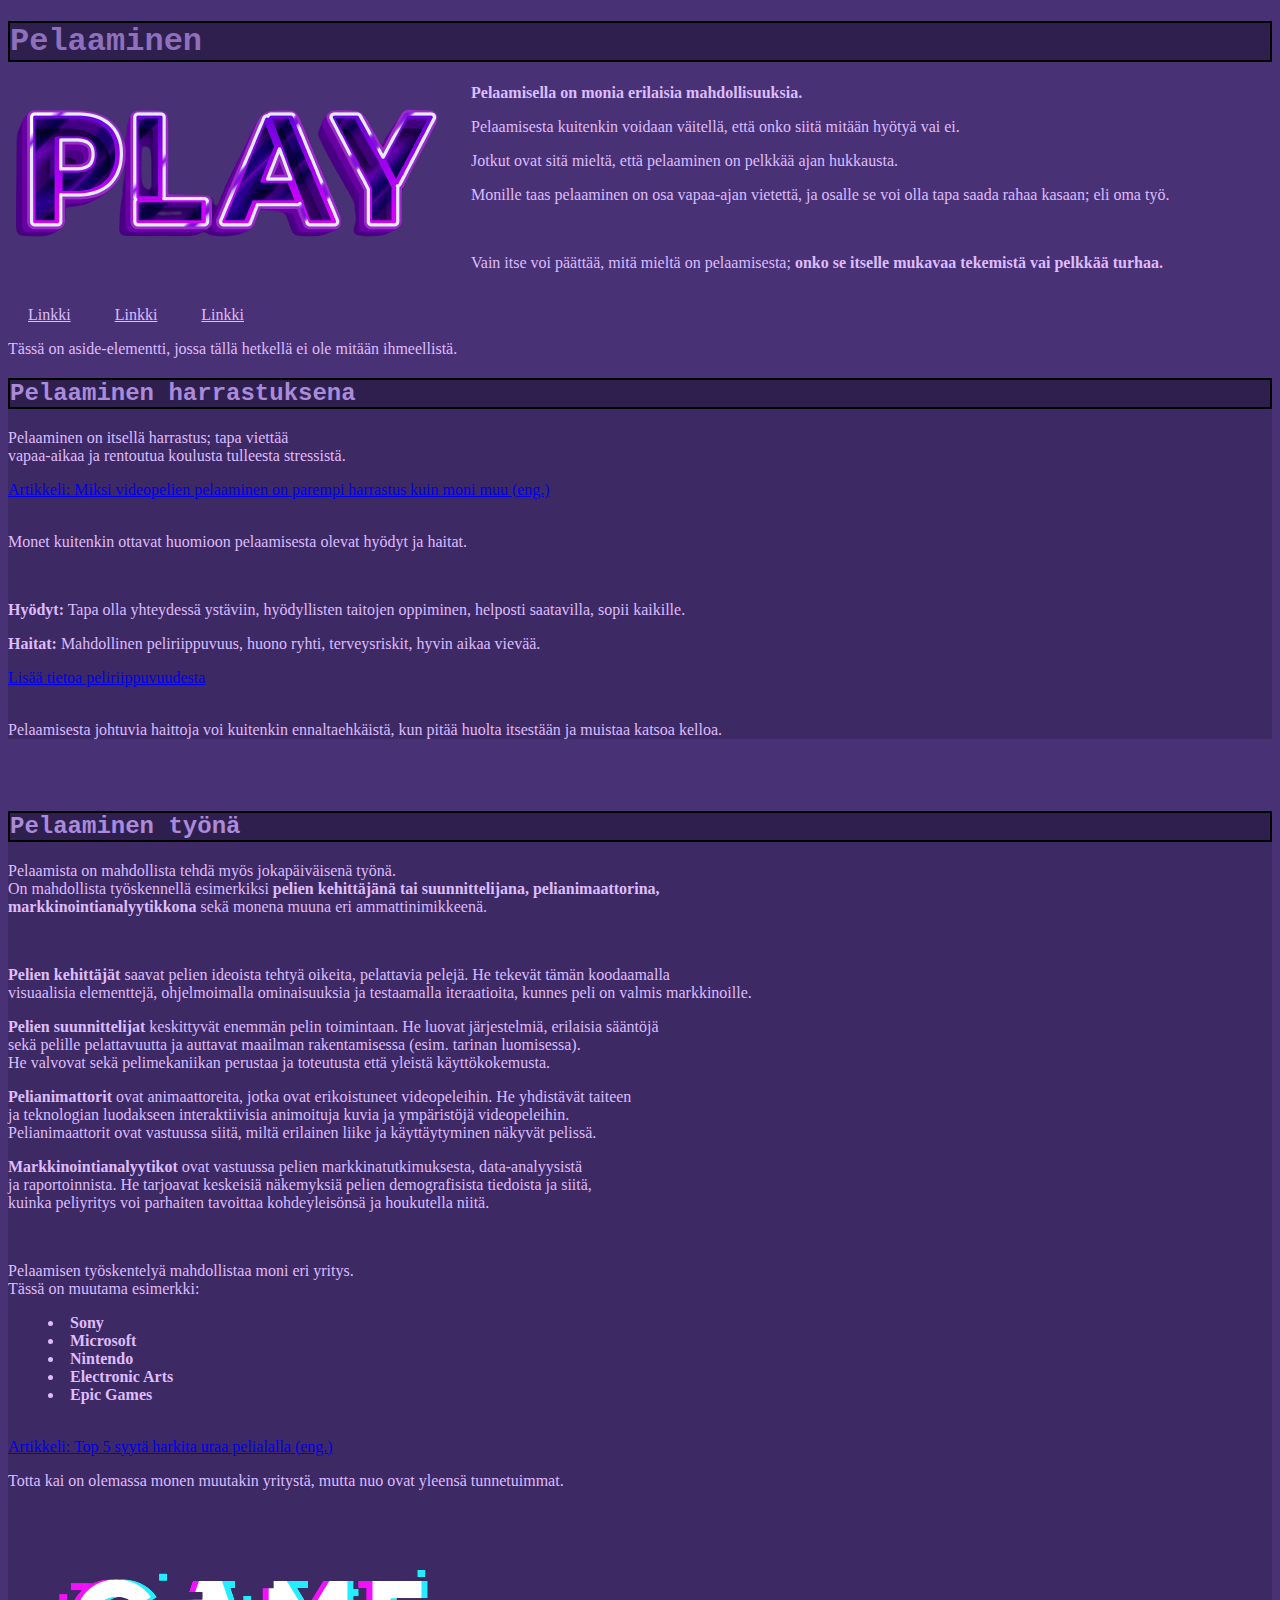
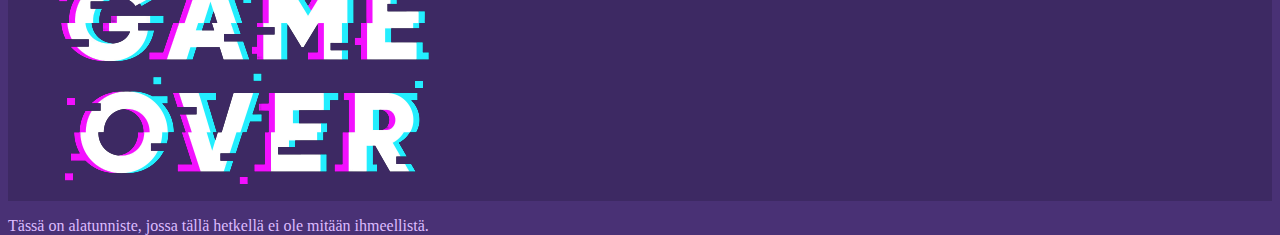
<file: tehtavat/ekasivuni/ekasivunu.html>
<!DOCTYPE html>
<html>

	<head>
		<meta charset="utf-8">
		<meta name="viewport" content="width=device-width, initial-scale=1">
		<link rel="stylesheet" href="style2.css" type="text/css" />
	
	</head>
	<body>
	<header>
			<h1 class="fancy-header">Pelaaminen</h1>
		<section>
		<div id="image-float">
			<img src="play2_removed2.png">
		</div>
			<p><strong>Pelaamisella on monia erilaisia mahdollisuuksia.</strong></p>
			<p>Pelaamisesta kuitenkin voidaan väitellä, että onko siitä mitään hyötyä vai ei.</p>
			<p>Jotkut ovat sitä mieltä, että pelaaminen on pelkkää ajan hukkausta.</p>
			<p>Monille taas pelaaminen on osa vapaa-ajan vietettä, ja osalle se voi olla tapa saada rahaa kasaan; eli oma työ.</p>
			<br>
			<p>Vain itse voi päättää, mitä mieltä on pelaamisesta; <strong>onko se itselle mukavaa tekemistä vai pelkkää turhaa.</strong></p>
			<br>
		</section>
		</header>
		
		<nav>
			<a href="">Linkki</a>
			<a href="">Linkki</a>
			<a href="">Linkki</a>
		</nav>
		
		<aside>
			<p>Tässä on aside-elementti, jossa tällä hetkellä ei ole mitään ihmeellistä.</p>
		</aside>
		
		<div class="color-properties">
			<h2 class="toinen-otsikko">Pelaaminen harrastuksena</h2>
		<section>
			<p>Pelaaminen on itsellä harrastus; tapa viettää<br>vapaa-aikaa ja rentoutua koulusta tulleesta stressistä.</p>
			<a href="https://madmaddox.medium.com/why-playing-video-games-is-better-hobby-than-most-b5dd392dc56f">Artikkeli: Miksi videopelien pelaaminen on parempi harrastus kuin moni muu (eng.)</a>
			<br>
			<br>
			<p>Monet kuitenkin ottavat huomioon pelaamisesta olevat hyödyt ja haitat.</p>
			<br>
			<p><b>Hyödyt:</b> Tapa olla yhteydessä ystäviin, hyödyllisten taitojen oppiminen, helposti saatavilla, sopii kaikille.</p>
			<p><b>Haitat:</b> Mahdollinen peliriippuvuus, huono ryhti, terveysriskit, hyvin aikaa vievää.</p>
			<a href="https://www.terveyskirjasto.fi/dlk00406">Lisää tietoa peliriippuvuudesta</a>
			<br>
			<br>
			<p>Pelaamisesta johtuvia haittoja voi kuitenkin ennaltaehkäistä, kun pitää huolta itsestään ja muistaa katsoa kelloa.
			<br>
		</section>
		</div>
			<br>
			<br>

		<div class="color-properties">
			<h2 class="toinen-otsikko">Pelaaminen työnä</h2>
		<section>
			<p>Pelaamista on mahdollista tehdä myös jokapäiväisenä työnä.<br>On mahdollista työskennellä esimerkiksi <b>pelien kehittäjänä tai suunnittelijana, pelianimaattorina,<br>markkinointianalyytikkona</b> sekä monena muuna eri ammattinimikkeenä.</p>
			<br>
			<p><b>Pelien kehittäjät</b> saavat pelien ideoista tehtyä oikeita, pelattavia pelejä. He tekevät tämän koodaamalla<br>visuaalisia elementtejä, ohjelmoimalla ominaisuuksia ja testaamalla iteraatioita, kunnes peli on valmis markkinoille.</p>
			<p><b>Pelien suunnittelijat</b> keskittyvät enemmän pelin toimintaan. He luovat järjestelmiä, erilaisia sääntöjä<br>sekä pelille pelattavuutta ja auttavat maailman rakentamisessa (esim. tarinan luomisessa).<br>He valvovat sekä pelimekaniikan perustaa ja toteutusta että yleistä käyttökokemusta.</p>
			<p><b>Pelianimattorit</b> ovat animaattoreita, jotka ovat erikoistuneet videopeleihin. He yhdistävät taiteen<br>ja teknologian luodakseen interaktiivisia animoituja kuvia ja ympäristöjä videopeleihin.<br>Pelianimaattorit ovat vastuussa siitä, miltä erilainen liike ja käyttäytyminen näkyvät pelissä.</p>
			<p><b>Markkinointianalyytikot</b> ovat vastuussa pelien markkinatutkimuksesta, data-analyysistä<br>ja raportoinnista. He tarjoavat keskeisiä näkemyksiä pelien demografisista tiedoista ja siitä,<br>kuinka peliyritys voi parhaiten tavoittaa kohdeyleisönsä ja houkutella niitä.</p>
			<br>

			<p>Pelaamisen työskentelyä mahdollistaa moni eri yritys.<br>Tässä on muutama esimerkki:</p>
			<ul class="myUL">
				<li><b>Sony</b></li>
				<li><b>Microsoft</b></li>
				<li><b>Nintendo</b></li>
				<li><b>Electronic Arts</b></li>
				<li><b>Epic Games</b></li>
			</ul>
			<br>
			<a href="https://www.mirrorreview.com/career-in-gaming-industry/">Artikkeli: Top 5 syytä harkita uraa pelialalla (eng.)</a>
			<br>
			<p>Totta kai on olemassa monen muutakin yritystä, mutta nuo ovat yleensä tunnetuimmat.</p>
			<br>
		</section>
			<br>
		<figure>
			<img src="gameover_removed2.png">
		</figure>
		</div>
		<footer>
			<p>Tässä on alatunniste, jossa tällä hetkellä ei ole mitään ihmeellistä.</p>
		</footer>
	</body>
</html>
</file>
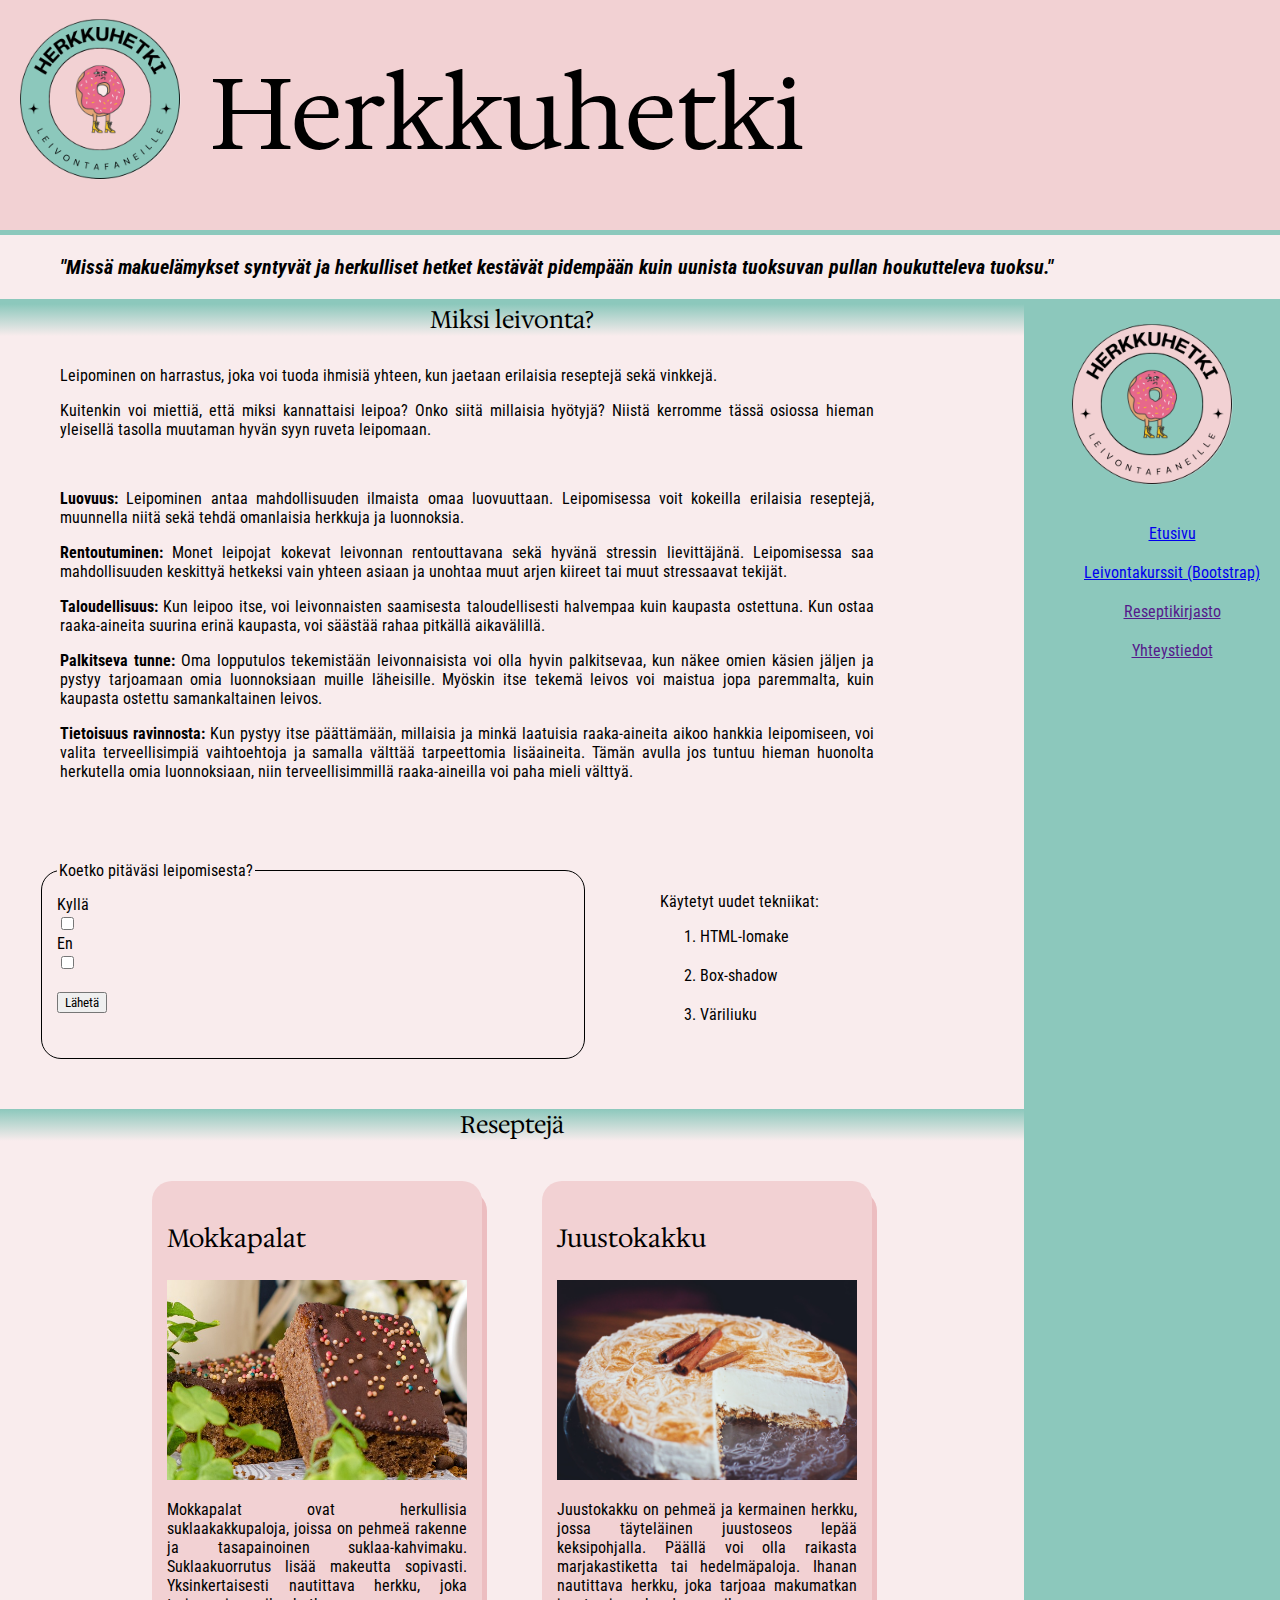
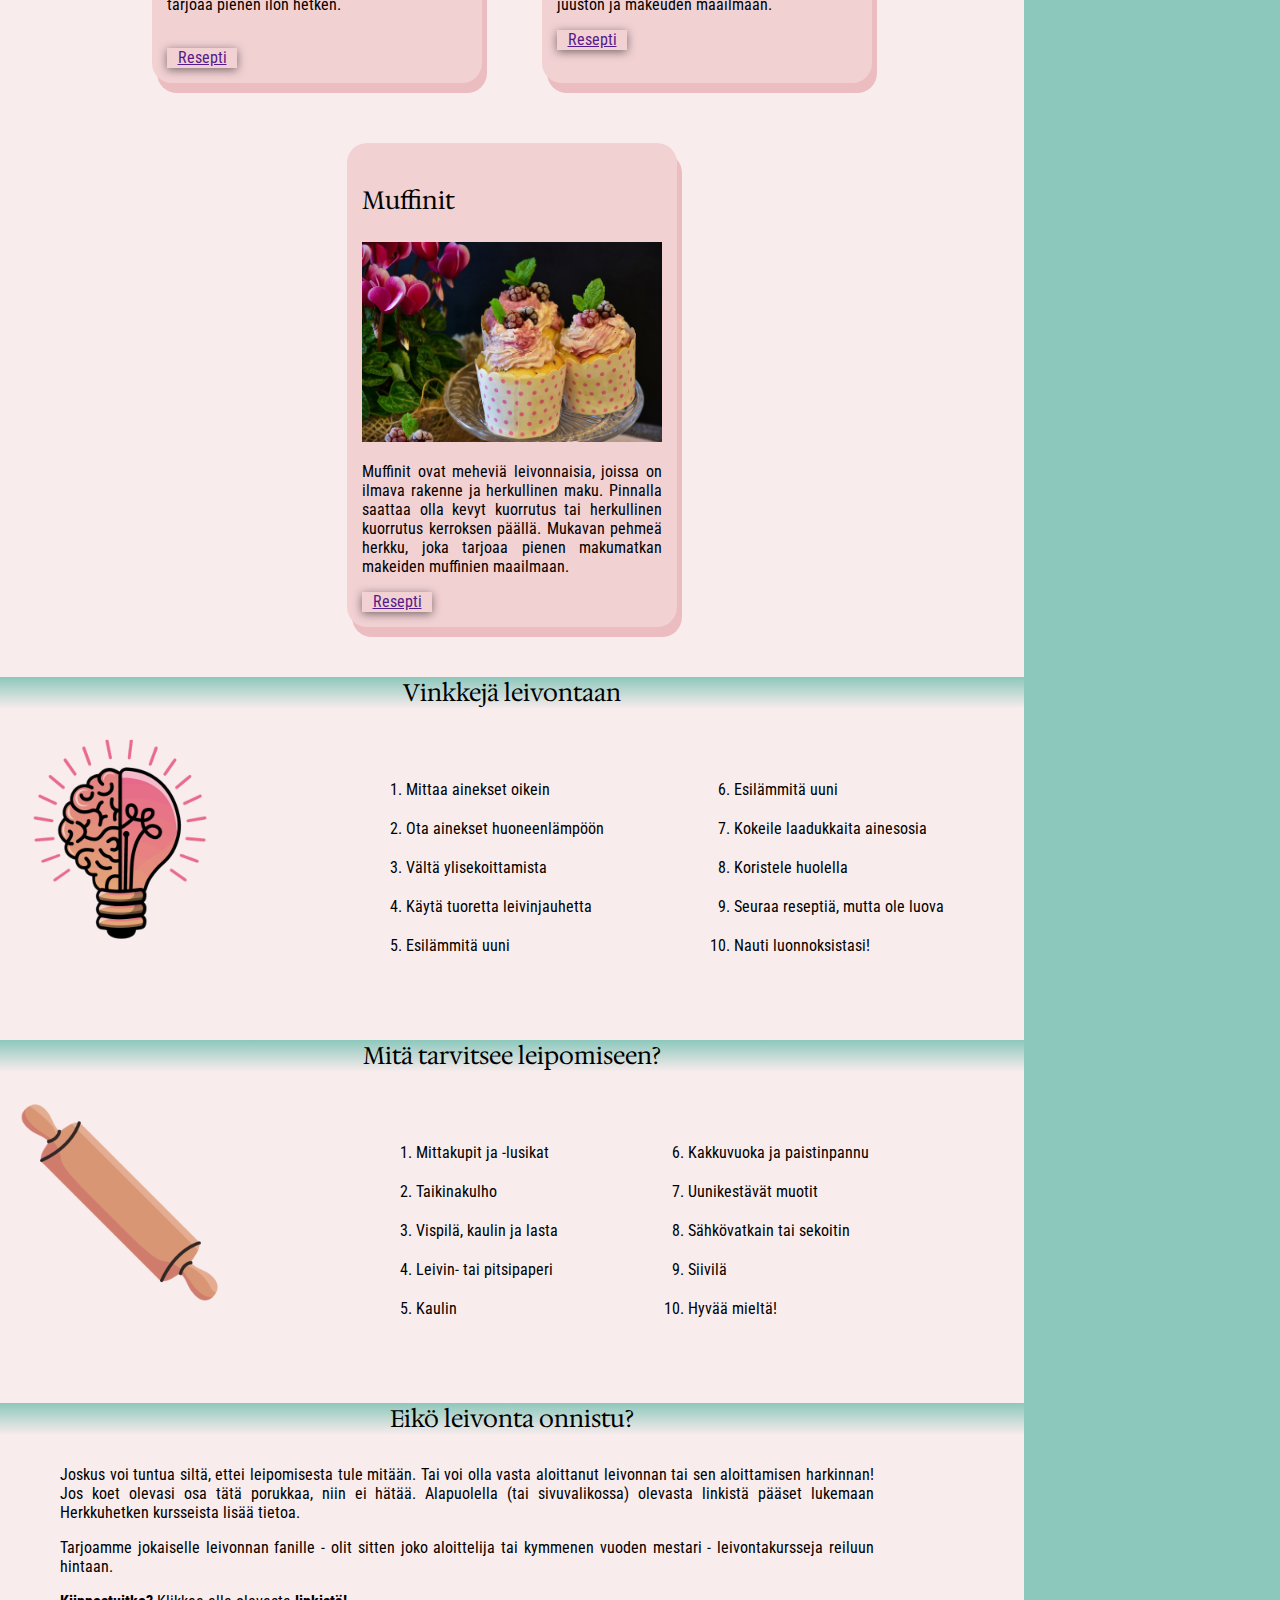
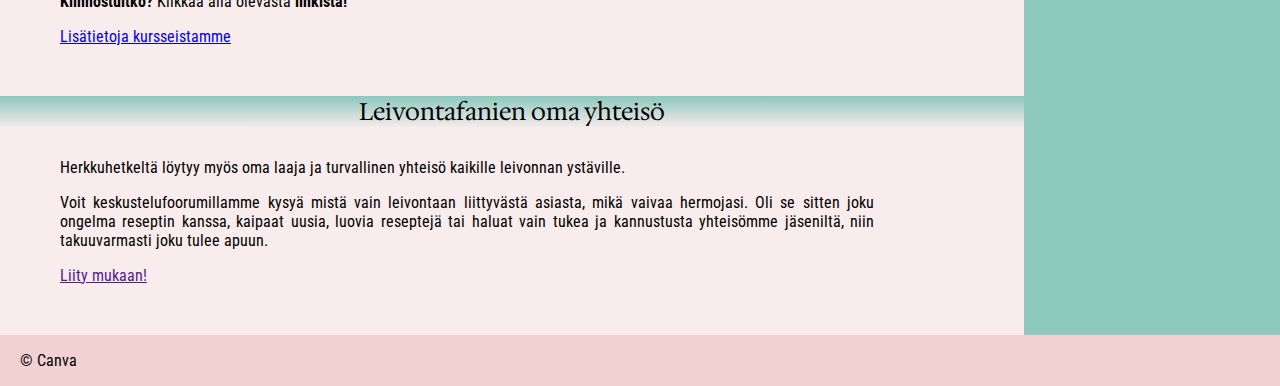
<file: tehtavat/nettisivuprojekti/sivu.html>
<!-- HTML-sivu -->
<!DOCTYPE html>

<html lang="fi">
	<head>
		<meta charset="utf-8">
		<meta name="viewport" content="width-device-width, initial-scale=1">
		<link rel="stylesheet" type="text/css" href="style.css">
		<title>Etusivu</title>
	</head>
	<body>
<!-- Fontit -->
		<link rel="preconnect" href="https://fonts.googleapis.com">
		<link rel="preconnect" href="https://fonts.gstatic.com" crossorigin>
		<link href="https://fonts.googleapis.com/css2?family=Hedvig+Letters+Serif:opsz@12..24&display=swap" rel="stylesheet">
		<link rel="preconnect" href="https://fonts.googleapis.com">
		<link rel="preconnect" href="https://fonts.gstatic.com" crossorigin>
		<link href="https://fonts.googleapis.com/css2?family=Roboto+Condensed&display=swap" rel="stylesheet">
		
		<div class="header">
			<img src="herkkuhetkilogo.png" alt="logo" width="200" height="auto">
			<h1>Herkkuhetki</h1>
		</div>
		<nav>
			<p><b><i>"Missä makuelämykset syntyvät ja herkulliset hetket kestävät pidempään kuin uunista tuoksuvan pullan houkutteleva tuoksu."</i></b></p>
		</nav>
	<main>
		<h2>Miksi leivonta?</h2>
	<article class="miksi-leivonta">
		<p>Leipominen on harrastus, joka voi tuoda ihmisiä yhteen, kun jaetaan erilaisia reseptejä sekä vinkkejä.</p>
		<p>Kuitenkin voi miettiä, että miksi kannattaisi leipoa? Onko siitä millaisia hyötyjä? Niistä kerromme tässä osiossa hieman yleisellä tasolla muutaman hyvän syyn ruveta leipomaan.</p>
		<br>
		<p><b>Luovuus:</b> Leipominen antaa mahdollisuuden ilmaista omaa luovuuttaan. Leipomisessa voit kokeilla erilaisia reseptejä, muunnella niitä sekä tehdä omanlaisia herkkuja ja luonnoksia.</p>
		<p><b>Rentoutuminen:</b> Monet leipojat kokevat leivonnan rentouttavana sekä hyvänä stressin lievittäjänä. Leipomisessa saa mahdollisuuden keskittyä hetkeksi vain yhteen asiaan ja unohtaa muut arjen kiireet tai muut stressaavat tekijät.</p>
		<p><b>Taloudellisuus:</b> Kun leipoo itse, voi leivonnaisten saamisesta taloudellisesti halvempaa kuin kaupasta ostettuna. Kun ostaa raaka-aineita suurina erinä kaupasta, voi säästää rahaa pitkällä aikavälillä.</p>
		<p><b>Palkitseva tunne:</b> Oma lopputulos tekemistään leivonnaisista voi olla hyvin palkitsevaa, kun näkee omien käsien jäljen ja pystyy tarjoamaan omia luonnoksiaan muille läheisille. Myöskin itse tekemä leivos voi maistua jopa paremmalta, kuin kaupasta ostettu samankaltainen leivos.</p>
		<p><b>Tietoisuus ravinnosta:</b> Kun pystyy itse päättämään, millaisia ja minkä laatuisia raaka-aineita aikoo hankkia leipomiseen, voi valita terveellisimpiä vaihtoehtoja ja samalla välttää tarpeettomia lisäaineita. Tämän avulla jos tuntuu hieman huonolta herkutella omia luonnoksiaan, niin terveellisimmillä raaka-aineilla voi paha mieli välttyä.</p>
	</article>
	<div class="fieldset-tekniikat">
	<fieldset>
		<legend>Koetko pitäväsi leipomisesta?</legend>
		<label for="yes">Kyllä</label><br>
		<input type="checkbox" id="yes" name="yes"><br>
		<label for="no">En</label><br>
		<input type="checkbox" id="no" name="no">
		<br><br>
		<input type="submit" value="Lähetä">
	</fieldset>
	<div class="tekniikat">
		<p>Käytetyt uudet tekniikat:</p>
		<ol>
			<li>HTML-lomake</li>
			<li>Box-shadow</li>
			<li>Väriliuku</li>
		</ol>
	</div>
	</div>
		<h2>Reseptejä</h2>
	<article class="reseptit">
		<article class="leivonnaiset">
			<h3>Mokkapalat</h3>
			<img src="mokkapalat.jpg" alt="mokkapalat" class="article-image">
				<p>Mokkapalat ovat herkullisia suklaakakkupaloja, joissa on pehmeä rakenne ja tasapainoinen suklaa-kahvimaku. Suklaakuorrutus lisää makeutta sopivasti. Yksinkertaisesti nautittava herkku, joka tarjoaa pienen ilon hetken.</p>
				<br>
				<a class="button" href="">
				Resepti
				</a>
		</article>
		<article class="leivonnaiset">
			<h3>Juustokakku</h3>
			<img src="cake.jpg" alt="kakku" class="article-image">
				<p>Juustokakku on pehmeä ja kermainen herkku, jossa täyteläinen juustoseos lepää keksipohjalla. Päällä voi olla raikasta marjakastiketta tai hedelmäpaloja. Ihanan nautittava herkku, joka tarjoaa makumatkan juuston ja makeuden maailmaan.</p>
				<a class="button" href="">
				Resepti
				</a>
		</article>
		<article class="leivonnaiset">
			<h3>Muffinit</h3>
			<img src="cupcake.jpg" alt="muffinit" class="article-image">
				<p>Muffinit ovat meheviä leivonnaisia, joissa on ilmava rakenne ja herkullinen maku. Pinnalla saattaa olla kevyt kuorrutus tai herkullinen kuorrutus kerroksen päällä. Mukavan pehmeä herkku, joka tarjoaa pienen makumatkan makeiden muffinien maailmaan.</p>
				<a class="button" href="">
				Resepti
				</a>
		</article>
	</article>
		<h2>Vinkkejä leivontaan</h2>
	<article class="leivontavinkitjatarvikkeet">
	<img src="hehkulamppu.png" alt="hehkulamppu" class="pikkukuvat-img">
	<div class="kaikkivinkit">
	<article class="vinkit">
		<ol>
			<li>Mittaa ainekset oikein</li>
			<li>Ota ainekset huoneenlämpöön</li>
			<li>Vältä ylisekoittamista</li>
			<li>Käytä tuoretta leivinjauhetta</li>
			<li>Esilämmitä uuni</li>
		</ol>
	</article>
	<article class="vinkit2">
		<ol start="6">
			<li>Esilämmitä uuni</li>
			<li>Kokeile laadukkaita ainesosia</li>
			<li>Koristele huolella</li>
			<li>Seuraa reseptiä, mutta ole luova</li>
			<li>Nauti luonnoksistasi!</li>
		</ol>
	</article>
	</div>
		<h2>Mitä tarvitsee leipomiseen?</h2>
	<img src="kaulin.png" class="pikkukuvat-img" alt="kaulin">
	<div class="kaikkitarvikkeet">
	<article class="tarvikkeet">
		<ol>
			<li>Mittakupit ja -lusikat</li>
			<li>Taikinakulho</li>
			<li>Vispilä, kaulin ja lasta</li>
			<li>Leivin- tai pitsipaperi</li>
			<li>Kaulin</li>
		</ol>
	</article>
	<article class="tarvikkeet2">
		<ol start="6">
			<li>Kakkuvuoka ja paistinpannu</li>
			<li>Uunikestävät muotit</li>
			<li>Sähkövatkain tai sekoitin</li>
			<li>Siivilä</li>
			<li>Hyvää mieltä!</li>
		</ol>
	</article>
	</div>
	</article>
		<h2>Eikö leivonta onnistu?</h2>
	<article class="leivontakurssit">
			<p>Joskus voi tuntua siltä, ettei leipomisesta tule mitään. Tai voi olla vasta aloittanut leivonnan tai sen aloittamisen harkinnan! Jos koet olevasi osa tätä porukkaa, niin ei hätää. Alapuolella (tai sivuvalikossa) olevasta linkistä pääset lukemaan Herkkuhetken kursseista lisää tietoa.</p>
			<p>Tarjoamme jokaiselle leivonnan fanille - olit sitten joko aloittelija tai kymmenen vuoden mestari - leivontakursseja reiluun hintaan.</p>
			<p><b>Kiinnostuitko?</b> Klikkaa alla olevasta <b>linkistä!</b></p>
		<a href="index.html">Lisätietoja kursseistamme</a>
	</article>
	
		<h2>Leivontafanien oma yhteisö</h2>
	<article class="foorumi">
			<p>Herkkuhetkeltä löytyy myös oma laaja ja turvallinen yhteisö kaikille leivonnan ystäville.</p>
			<p>Voit keskustelufoorumillamme kysyä mistä vain leivontaan liittyvästä asiasta, mikä vaivaa hermojasi. Oli se sitten joku ongelma reseptin kanssa, kaipaat uusia, luovia reseptejä tai haluat vain tukea ja kannustusta yhteisömme jäseniltä, niin takuuvarmasti joku tulee apuun.</p>
			<a href="">Liity mukaan!</a>
	</article>
	</main>
	<aside>
		<img src="herkkuhetkilogo2.png" alt="logo2" width="200" height="auto">
		<ul>
			<li><a href="sivu.html">Etusivu</a></li>
			<li><a href="index.html">Leivontakurssit (Bootstrap)</a></li>
			<li><a href="">Reseptikirjasto</a></li>
			<li><a href="">Yhteystiedot</a></li>
		</ul>
	</aside>
	<footer>
		<p>© Canva</p>
	</footer>
	</body>
</html>
</file>
<file: tehtavat/bootstrap/style.css>
body {
		background-color: #f6f2f9;
}

h1 {
		font-family: 'Playfair Display', serif;
}

h2 {
		text-align: center;
		font-family: 'Oswald', sans-serif;
}

h3 {
		text-align: center;
		margin-bottom: 50px;
		font-family: 'Oswald', sans-serif;
}

p {
		font-family: 'Roboto Condensed', sans-serif;	
}

header {
		text-align: justify;
		padding-left: 40px;
		padding-right: 40px;
}	

.logo {
		margin-top: -20px;
		margin-bottom: -50px;
		margin-left: -30px;
}	

.col-md-12 {
		padding-left: 100px;
		padding-right: 100px;
		padding-top: 20px;
		margin-bottom: -50px;
}

.col-md-4 {
		background-color: #f6f2f9;
		margin-bottom: 20px;
}

.coding1 {
		text-align: center;
		margin-top: 10px;
}

.coding2 {
		text-align: center;
		margin-top: 10px;
}

.coding3 {
		text-align: center;
		margin-top: 10px;
}

.col-sm-4 {
		background-color: #b49cf4;
		margin-left: 7%;
		border-radius: 20px;
		padding: 15px;
		margin-bottom: 70px;
}

.col-sm-6 {
		background-color: #dbc4ff;
		margin-left: 5%;
		border-radius: 20px;
		padding: 15px;
		margin-bottom: 70px;
}

.col-md-6 {
		margin-bottom: 50px;
}

.border {
		border-top: 2px solid #8553f5;
		background-color: #efe4ff;
}

.col-md-2 {
		margin-bottom: 50px;
}



article {
		text-align: center;
		margin-left: 13.5%;
}

footer {
		border-top: 2px solid #8553f5;	
}

.row {
		margin-bottom: 50px;
}

nav {
		text-align: center;
		background-color: #b49cf4;
		margin-bottom: 50px;
}

.px-3 {
		border-bottom: 3px solid #8553f5;
}

h1{
		text-align: center;
}

main {
		padding: 40px;
}

.btn-primary {
		color: black;
		background-color: white;
		border-color: #7b3ffa;
}

.btn-primary:hover {
		color: white;
		background-color: #8553f5;
		border-color: #a078f5;
}

.btn-light:hover {
		color: white;
		background-color: #8553f5;
		border-color: #a078f5;
}

.btn-light {
		color: black;
		background-color: white;
		border-color: #7b3ffa;
}

.btn-success {
		color: black;
		background-color: white;
		border-color: #7b3ffa;
		float: right;
}

.btn-success:hover {
		color: white;
		background-color: #a078f5;
		border-color: #a078f5;
}

.btn-outline-secondary {
		color: black;
		background-color: white;
		border-color: #7b3ffa;
}

.btn-outline-secondary:hover {
		color: white;
		background-color: #a078f5;
		border-color: #a078f5;
}
</file>
<file: tehtavat/design/style.css>
/*----------------------------*/
 /*                            */
 /*  EDIT THIS FILE TO APPLY   */
 /*  YOUR DESIRED STYLE!       */
 /*                            */
 /*----------------------------*/



/*--------- BACKGROUND ---------------------*/

html { 
	/*koko sivun tausta on valkoinen.
	Muuta haluamaksesi*/
	background: #F0E6EF; 

	/*Jos määrität html-tagissa fontteja, 
	taustavärejä tai tekstin värejä,
	samat määritykset tulevat kaikkiin sisällä oleviin
	elementteihin. Näin voit määrittää esim. koko sivun 
	fontit, värit ym. ja sitten muuttaa haluamissasi
	elementeissä tyylin toiseksi.*/


}

body { 
	
	/*Kaiken sisällön ympärillä on body. 
	Voit muuttaa myös bodyn taustaväriä tai
	esim. lisätä paddingin, jotta elementit eivät 
	olisi reunassa kiinni.*/
	
	/*Tällä koodilla voit tehdä niin, että yli 900px
	leveässä näytössä body-tagi jää vain 900px leveäksi,
	ja reunoille jää tyhjää. Voit muuttaa tätä miten haluat.*/
	max-width: 900px;
	margin: auto; /*tämä keskittää body-tagin sivusuunnassa*/
	background: #E4CEE1;

}

/*--------- HEADER ---------------------*/

/*Header text on top of the menu*/
header h1 { 
	font-family: 'Montserrat', sans-serif;

	/*Pääotsikko*/

	/*Täällä kannattaa muokata background-, color- 
	font-size- ja font-family-arvoja.*/

	/*Laita myös ja marginaalit paddingit paremmin, 
	niin näyttää tyylikkäämmältä */

	/*Voit halutessasi myös esim. keskittää otsikon (text-align: center;)*/

	font-size: 20px;
	text-align: center;
	padding: 20px;
	margin: 0px;
	margin-bottom: 30px;
	background: #C494BF;
}

/*--------- MAIN MENU ---------------------*/

/*Menu*/
#main-menu { 
	list-style-type: none; 
	
	/*Voit tehdä tästä flexboxin, 
	niin valikon napit menevät vierekkäin*/

	/*Laita tässä ja marginaalit paddingit paremmin, 
	niin näyttää tyylikkäämmältä */
	
	/*Voi muokata täällä myös background-, color-arvoja.*/
		
}

/*Menu item*/
#main-menu li {
	/*Laita tässä ja marginaalit paddingit paremmin, 
	niin näyttää tyylikkäämmältä */

	/*Voi muokata täällä myös background-, color-arvoja.*/
	padding: 5px;
	margin-left: 30px;
}

/*Link in menu item*/
#main-menu a { 

	text-decoration: none; /*poistaa linkin alleviivauksen*/
	font-family: 'Roboto Condensed', sans-serif;

	/*Voi muokata täällä myös background-, color- 
	font-size- ja font-family-arvoja.*/

}

/*Menu item when mouse over*/
#main-menu a:hover { 
	
	/*Tässä määritellään, miltä valikon linkki näyttää, 
	kun kursori on sen päällä. Muuta paremmaksi */
	color: black; 
	background: #C494BF; 
}

/*------- ARTICLE BUTTONS -------------------*/
/*Button in end of each article*/
.button { 
	/*saatat haluta tehdä napista aika samanlaisen
	kuin valikkolinkit, mutta toisenlainenkin 
	voi olla ihan tyylikäs*/

	/*Voi muokata täällä myös background-, color- 
	font-size- ja font-family-arvoja.*/
	
	/*Tämä on a-elementti, ja se on oletuksena 
		display: inline; 
	Siksi sen kokoa tai paikkaa ym. ei voi muuttaa.
	Jotta nappia on helpompi käsitellä, voi muuttaa sen 
		display: block;
		
	Ymmärtääksesi paremmin mitä on block ja inline ym., 
	katso tämä video: https://www.youtube.com/watch?v=9T8uxp5hQ60	
	*/

	/*Tällä koodilla saat fancyn varjon :) 
		box-shadow: 0px 2px 10px rgba(0,0,0,50%); 
	*/

	font-family: 'Roboto Condensed', sans-serif;
	box-shadow: 0px 2px 10px rgba(0,0,0,50%);

}

/*Button when mouse over*/
.button:hover { 
	/*Tässä määritellään, nappi näyttää, 
	kun kursori on sen päällä. Muuta paremmaksi */
	color: black; 
	background: #E4CEE1; 
	
	/*Voit halutessasi laittaa vaikka koko 
	artikkelin muuttumaan jotenkin hiukan, 
	kun sen päällä on kursori.. :) */
}


/*--------- ARTICLES ---------------------*/

/*Artikkeleiden ympärillä*/
main {
	/*Kaikki "artikkelit" ovat main-tagin sisällä.
	Jos pidät tämän flexboxina, artikkelit menevät
	vierekkäin leveässä näytössä. 
	ja sitten artikkeleihin (ks. alla) esim. ,
	jolloin artikkelit asettuvat vierekkäin.*/
	
	display: flex; flex-wrap:wrap; justify-content: center;
}

/*Frame of each "article"*/
article {
	max-width: 300px; /*Jos main on flexbox, 
	tämä tekee sen, että "artikkelit" mahtuvat vierekkäin.*/
	
	/*Yksittäisen artikkelin tausta:
	Saatat haluta  muokata täällä background-, color- 
	sekä font-size- ja font-family-arvoja.*/

	/*Tärkeää: Laita tässä marginaalit ja paddingit paremmin, 
	niin näyttää tyylikkäämmältä! Teksti, kuva ym. ei saa olla 
	reunaan asti, vaan reunassa pitää olla marginaali (teknisesti
	margin tai padding).*/
	
	background: #C494BF;
	margin: 55px;
	padding: 15px;
	margin-bottom: 30px;
	border-radius: 20px;

}



/*article title*/
article h2 { 

	/*Yksittäisen artikkelin otsikko*/

	/*Kannattaa muokata täällä background-, color- 
	font-size- ja font-family-arvoja.*/

	/*Saatat haluta muokata täällä myös 
	background-, color-, margin- ja padding-
	font-size- ja font-family-arvoja.*/

	font-family: 'Montserrat', sans-serif;

}

/*article text*/
article p { 
	/*Artikkelin pienempi teksti*/

	/*Saatat haluta muokata täällä 
	background-, color-, margin- ja padding-
	font-size- ja font-family-arvoja.*/
	
	font-family: 'Roboto Condensed', sans-serif;

}

/* "Images" */
.article-image { 
    max-width: 100%; /*Tämä tekee sen, että kuva ei mene yli reunasta.*/

	/*Kuva voi olla koko artikkelin levyinen tai pienempi. 
	Esim. alla olevalla kuvasta tulisi pienempi (=50%)
	ja teksti kiertää kuvaa (=float):
		width: 50%;
		min-width: 150px;
		float: left; 
	*/
	width: 100%;
	min-width: 150px;
	height: 200px;
}

/*-------- FOOTER ---------------*/

footer {
	/*Kannattaa laittaa footeriin vähintään padding 
	ja ehkä eri taustaväri, jotta se erottuu hiukan.*/
	
padding: 25px;
margin-top: 55px;
background: #C494BF;
}
</file>
<file: tehtavat/galleria/css/main.css>
html {
    color: #222;
    font-size: 1em;
    line-height: 1.4;
}

::-moz-selection {
    background: #b3d4fc;
    text-shadow: none;
}

::selection {
    background: #b3d4fc;
    text-shadow: none;
}

hr {
    display: block;
    height: 1px;
    border: 0;
    border-top: 1px solid #ccc;
    margin: 1em 0;
    padding: 0;
}

audio,
canvas,
iframe,
img,
svg,
video {
    vertical-align: middle;
}

fieldset {
    border: 0;
    margin: 0;
    padding: 0;
}

textarea {
    resize: vertical;
}

.browserupgrade {
    margin: 0.2em 0;
    background: #ccc;
    color: #000;
    padding: 0.2em 0;
}


/* ==========================================================================
   custom styles
   ========================================================================== */

.primary-color {
    background-color: #717171;
}

.secondary-color {
    background-color: #4f6528;
}

.default {
    background-color: #2a2e89;
	color: #fff;

}

.alert {
    background-color: #c60f13;
}

header {
    background-image: url("../img/lines.jpg");
}

header h1 {
	margin: 0;
    font-size: 2em;
    position: absolute;
    top: 0;
    line-height: 100px;
    padding: 0 4em;
    color: #e9e9e9;
}




/* ==========================================================================
   Media Queries
   ========================================================================== */

@media only screen and (min-width: 35em) {
    body {
        max-width: 60em;
        margin: auto;
    }

}

@media print,
       (-o-min-device-pixel-ratio: 5/4),
       (-webkit-min-device-pixel-ratio: 1.25),
       (min-resolution: 120dpi) {

}

/* ==========================================================================
   Helper classes
   ========================================================================== */

.hidden {
    display: none !important;
    visibility: hidden;
}

.visuallyhidden {
    border: 0;
    clip: rect(0 0 0 0);
    height: 1px;
    margin: -1px;
    overflow: hidden;
    padding: 0;
    position: absolute;
    width: 1px;
}

.visuallyhidden.focusable:active,
.visuallyhidden.focusable:focus {
    clip: auto;
    height: auto;
    margin: 0;
    overflow: visible;
    position: static;
    width: auto;
}

.invisible {
    visibility: hidden;
}

.clearfix:before,
.clearfix:after {
    content: " ";
    display: table;
}

.clearfix:after {
    clear: both;
}

.clearfix {
    *zoom: 1;
}

/* ==========================================================================
   Print styles
   ========================================================================== */

@media print {
    *,
    *:before,
    *:after {
        background: transparent !important;
        color: #000 !important;
        box-shadow: none !important;
        text-shadow: none !important;
    }

    a,
    a:visited {
        text-decoration: underline;
    }

    a[href]:after {
        content: " (" attr(href) ")";
    }

    abbr[title]:after {
        content: " (" attr(title) ")";
    }

    a[href^="#"]:after,
    a[href^="javascript:"]:after {
        content: "";
    }

    pre,
    blockquote {
        border: 1px solid #999;
        page-break-inside: avoid;
    }

    thead {
        display: table-header-group;
    }

    tr,
    img {
        page-break-inside: avoid;
    }

    img {
        max-width: 100% !important;
    }

    p,
    h2,
    h3 {
        orphans: 3;
        widows: 3;
    }

    h2,
    h3 {
        page-break-after: avoid;
    }
}

/*TÄNNE TULEE KAIKKI OMA KOODI*/

body {
	display: flex;
	flex-wrap: wrap;
}

header {
	width: 100%;
}

main {
	width: 80%;
}

aside {
	width: 20%;
}

ul {
	list-style-type: none;
	display: flex;
	flex-wrap: wrap;
	padding-left: 20px;
	padding-right: 20px;
	justify-content: space-evenly;
}

figure {
	position: relative;
	margin: 15px;
}

figcaption {
	position: absolute;
	top: 0px;
	width: 100%;
	background-color: rgba(0,0,0,0.5);
	color: white;
}

h3 {
	margin: 5px 10px;
}


@media only screen and (max-width: 700px) {
	main { width: 100%; flex-direction: column;}
	aside {width: 100%; }

}

p {
	padding-left: 15px;
}
</file>
<file: tehtavat/ekasivuni/style2.css>
h1 {
	color: #8E70BC;
	text-align: justify;
	border: 2px solid black;
	background-color: #2f1f4f;
}

h2 {
	color: #A98BD9;
	text-align: justify;
	border: 2px solid black;
	background-color: #2f1f4f;
}

p {
	color: #DDBCFF;
	text-align: justify;
	font-family: Tahoma
}

li {
	color: #DDBCFF;
	text-align: justify;
	font-family: Tahoma
}

body {
	background-color: #493175;
}

body, html {
	height: 100%;
}

nav a {
	margin: 20px;
	border: 1 px solid #888;
	color: #DDBCFF
}

ul {
	text-align: justify;
	list-style-position: inside;
}

.color-properties {
	background-color: #3d2963;
}

.fancy-header {
	font-family: Courier New;
}

.toinen-otsikko {
	font-family: Courier New;
}

#image-float {
	float: left;
}
</file>
<file: tehtavat/nettisivuprojekti/style.css>
/*--- HTML-sivu ---*/

body {
		background-color: #f9eced;
		display: flex;
		flex-wrap: wrap;
		margin-left: 0px;
		margin-right: 0px;
		margin-bottom: 0px;
		overflow-x: hidden;
}

/* Text */
h1 {
		font-size: 100px;
}

h2 {
		text-align: center;
		background-image: linear-gradient(#8cc8bc, #f9eced);
		margin-bottom: 10px;
		font-family: 'Hedvig Letters Serif', serif;
}

h3 {
		font-size: 25px;
		font-family: 'Hedvig Letters Serif', serif;
}

p {
		text-align: justify;
		font-family: 'Roboto Condensed', sans-serif;
}

ul {
		list-style-type: none;
		padding-left: 60px;
		padding-right: 20px;
		float: left;
		font-family: 'Roboto Condensed', sans-serif;
}

ol {
		font-family: 'Roboto Condensed', sans-serif;
		text-align: justify;
}

a {
		font-family: 'Roboto Condensed', sans-serif;
}

li {
		margin-bottom: 20px;
}

/* Semantic Elements */
.header {
		background-color: #f2d1d3;
		margin-top: -10px;
		margin-bottom: -15px;
		padding-bottom: 0px;
		padding-top: 1px;
		width: 100%;
}

.header img {
		float: left;
}

.header h1 {
		position: relative;
		top: 18px;
		left: 10px;
		padding-bottom: 0px;
		padding-top: 0px;
		margin-top: 30px;
		font-family: 'Hedvig Letters Serif', serif;
}

nav {
		margin-top: 15px;
		padding-left: 60px;
		border-bottom: 5px solid #8cc8bc;
		border-top: 5px solid #8cc8bc;
		text-align: left;
		font-size: 20px;
		width: 100%;
}

main {
		width: 80%;
		margin-top: -20px;
}

footer {
		background-color: #f2d1d3;
		width: 100%;
		padding-left: 20px;
}

aside {
		background-color: #8cc8bc;
		width: 20%;
		float: right;
		text-align: center;
}

/* Fieldset */
fieldset {
		width: 50%;
		margin: 30px;
		padding: 15px;
		margin-bottom: 30px;
		border-radius: 20px;
		border: 1px solid black;
		font-family: 'Roboto Condensed', sans-serif;
}

input {
		font-family: 'Roboto Condensed', sans-serif;
}

.fieldset-tekniikat {
		display: flex;
		flex-wrap: wrap;
		justify-content: center;
}

/* Buttons */
.button {
		box-shadow: 0px 2px 10px rgba(0,0,0,50%);
		display: inline-block;
		width: 70px;
		height: 20px;
		text-align: center;	
		font-family: 'Roboto Condensed', sans-serif;
}

.button:hover {
		color: black; 
		background: #8cc8bc;
		font-family: 'Roboto Condensed', sans-serif;		
}

/* Images */
.article-image { 
		max-width: 100%;
		width: 100%;
		min-width: 150px;
		height: 200px;
}

.leivonta-image {
		max-width: 100%;
		width: 100%;
		min-width: 150px;
		height: 200px;
}

.pikkukuvat-img {
		width: auto;
		height: 200px;
		float: left;
		margin-top: 20px;
		padding-left: 20px;
}

/* Divs */
.tekniikat {
		width: 30%;
		margin: 30px;
		padding: 15px;
		margin-bottom: 30px;
}

.miksi-leivonta {
		margin-bottom: 50px;
		margin-top: 30px;
		padding-left: 60px;
		padding-right: 150px;
		text-align: center;	
}

.reseptit {
		display: flex;
		flex-wrap: wrap;
		justify-content: center;	
}

.leivonnaiset {
		background-color: #f2d1d3;
		max-width: 300px;
		margin: 30px;
		padding: 15px;
		margin-bottom: 30px;
		border-radius: 20px;
		box-shadow: 5px 10px #ecbdc0;
}

.kaikkivinkit {
		display: flex;
		flex-wrap: wrap;
		justify-content: center;
		padding-left: 65px;
}

.vinkit {
		max-width: 300px;
		margin: 30px;
		padding: 15px;
		margin-bottom: 30px;
		border-radius: 20px;
}

.vinkit2 {
		max-width: 300px;
		margin: 30px;
		padding: 15px;
		margin-bottom: 30px;
		border-radius: 20px;
}

.kaikkitarvikkeet {
		display: flex;
		flex-wrap: wrap;
		justify-content: center;
}

.tarvikkeet {
		max-width: 300px;
		margin: 30px;
		padding: 15px;
		margin-bottom: 30px;
		border-radius: 20px;
}

.tarvikkeet2 {
		max-width: 300px;
		margin: 30px;
		padding: 15px;
		margin-bottom: 30px;
		border-radius: 20px;
}

.leivontakurssit {
		margin-bottom: 50px;
		margin-top: 30px;
		padding-left: 60px;
		padding-right: 150px;
}

.foorumi {
		margin-bottom: 50px;
		margin-top: 30px;
		padding-left: 60px;
		padding-right: 150px;
}

.container {
		display: flex;
		align-items: center;
		justify-content: center;
}


/* Media Query */
@media only screen and (max-width: 600px) {
		main {
			width: 100%;
			flex-direction: column;
		}
		aside {
			width: 100%; 
		}
		.header h1 {
			font-size: 80px;
		}
}
</file>
<file: tehtavat/nettisivuprojekti/style2.css>
/*--- Bootstrap-sivu ---*/

body {
		background-color: #f9eced;
		display: flex;
		flex-wrap: wrap;
		margin:0;
		padding:0;
		overflow-x: hidden;
}

/* Text */

h2 {
		text-align: center;
		font-family: 'Hedvig Letters Serif', serif;
}

h3 {
		text-align: left;
		margin-bottom: 50px;
		font-family: 'Hedvig Letters Serif', serif;
}

h4 {
		font-family: 'Hedvig Letters Serif', serif;
}

p {
		font-family: 'Roboto Condensed', sans-serif;	
}

ul {
		font-family: 'Roboto Condensed', sans-serif;
}

.border {
		border-top: 2px solid #8553f5;
		background-color: #efe4ff;
}

/* Semantic Elements */

.header {
		background-color: #f2d1d3;
		margin-top: -10px;
		margin-bottom: -15px;
		padding-bottom: 10px;
		padding-top: 5px;
		width: 100%;
}

.header img {
		float: left;
}

.header h1 {
		position: relative;
		top: 18px;
		left: 10px;
		padding-bottom: 0px;
		padding-top: 0px;
		margin-top: 30px;
		font-size: 100px;
		text-align: left;
		font-family: 'Hedvig Letters Serif', serif;
}	

.navbar {
		width: 100%;
		background-color: #8cc8bc;
		color: black;
		margin-top: 10px;
}

main {
		padding: 40px;
		background-color: #f9eced;
		margin-top: -24px;
		width: 100%;
}

article {
		text-align: center;
		border: 5px solid #f2d1d3;
		background-color: white;
		border-radius: 20px;
		width: 60%;
		justify-content: center;
		float: left;
		margin-left: 80px;
		display: flex;
		align-items: center;
		margin-bottom: 50px;
}

footer {
		width: 100%;
		background-color: #f2d1d3;
		font-family: 'Roboto Condensed', sans-serif;
}

/* Rows */

.row {
		margin-bottom: 50px;
}

.row.row-cols-1 {
		display: flex;
		flex-wrap: wrap;
		width: 90%;
		margin: auto;
}

/* Columns */

.col-sm-2 {
		border: 5px solid #f2d1d3;
		border-radius: 20px;
		margin-right: 40px;
		background-color: white;
		padding: 10px;
		width: 300px;
		margin: 40px;
}

.col-sm-4{
		background-color: #8cc8bc;
		border-radius: 20px;
		padding: 10px;
		float: right;	
}

.col-sm-5 {
		background-color: #f2d1d3;
		border-radius: 20px;
		margin-right: 70px;
		margin-left: 45px;
		padding: 10px;
}

.col-sm-8 {
		width: 40%;
		background-color: #f2d1d3;
		border-radius: 20px;
		margin: auto;
		padding: 10px;
		margin-top: 50px;
}

.col-sm-12 {
		display: flex;
		flex-wrap: wrap;
		justify-content: center;
		margin: auto;
		width: 89%;
}

.col-md-2 {
		margin-bottom: 50px;
}

.col-md-4 {
		background-color: #f6f2f9;
		margin-bottom: 20px;
}

.col-md-6 {
		margin-bottom: 50px;
}

.col-md-8 {
		text-align: center;
		margin: auto;
		float: left;
		padding: 10px;
}

/* Buttons */

.btn.btn-info {
		background-color: #8cc8bc;
		color: black;
		border-color: black;
		margin-bottom: 10px;
		margin-right: 40px;
}

.btn.btn-info:hover {
		background-color: #f9eced;
		color: black;
		border-color: black;
}

.btn.btn-primary {
		background-color: #f2d1d3;
		color: black;
		border-color: black;
}

.btn.btn-primary:hover {
		background-color: #8cc8bc;
		color: black;
		border-color: black;
}

.w-100.btn {
		background-color: #f2d1d3;
		color: black;
		border-color: black;
}

.w-100.btn:hover {
		background-color: #8cc8bc;
		color: black;
		border-color: black;
}

/* Images */

#piirakka:hover {
		transform:scale(2.0);
}

#keksit:hover {
		transform:scale(2.0);
}

#kakku:hover {
		transform:scale(1.8);
}

#pokaali {
		width: 200px;
		height: auto;
		float: right;
		position: relative;
}

/* Something Else */

.lisätietoja {
		display: flex;
		flex-wrap: wrap;
		width: 88%;
		justify-content: center;
}

.ilmoittautuminen{
		width: 88%;
		background-color: #f2d1d3;
		border-radius: 20px;
		text-align: center;
		margin: auto;
		margin-top: 150px;
		margin-bottom: 100px;
}

.leivontahaasteet {
		background-color: white;
		border-radius: 20px;
		padding-top: 10px;
		padding-right: 10px;
		padding-left: 10px;
		border: 5px solid #f2d1d3;
		margin: auto;
}

.palkinnot {
		margin-top: 50px;
}

.kannustus {
		width: 70%;
		float: right;
		margin-right: 80px;
		justify-content: center;
		text-align: center;
		margin-top: -350px;
}

.card-header.py-3 {
		background-color: #8cc8bc;
}

.card.mb-3 {
		border: 5px solid #f2d1d3;
		border-radius: 20px;
		max-width: 400px;
		margin: auto;
		justify-content: center;
}

.d-flex {
		font-family: 'Roboto Condensed', sans-serif;
}

/* Media Query */

@media only screen and (max-width: 600px) {
		main {
			width: 100%;
			flex-direction: column;
		}
		.header h1 {
			font-size: 80px;
		}
		.kannustus {
			width: 60%;
			margin-top: 50px;
		}
		.palkinnot {
			width: 100%;
		}
		article {
			flex-wrap: wrap;
		}
}
</file>
